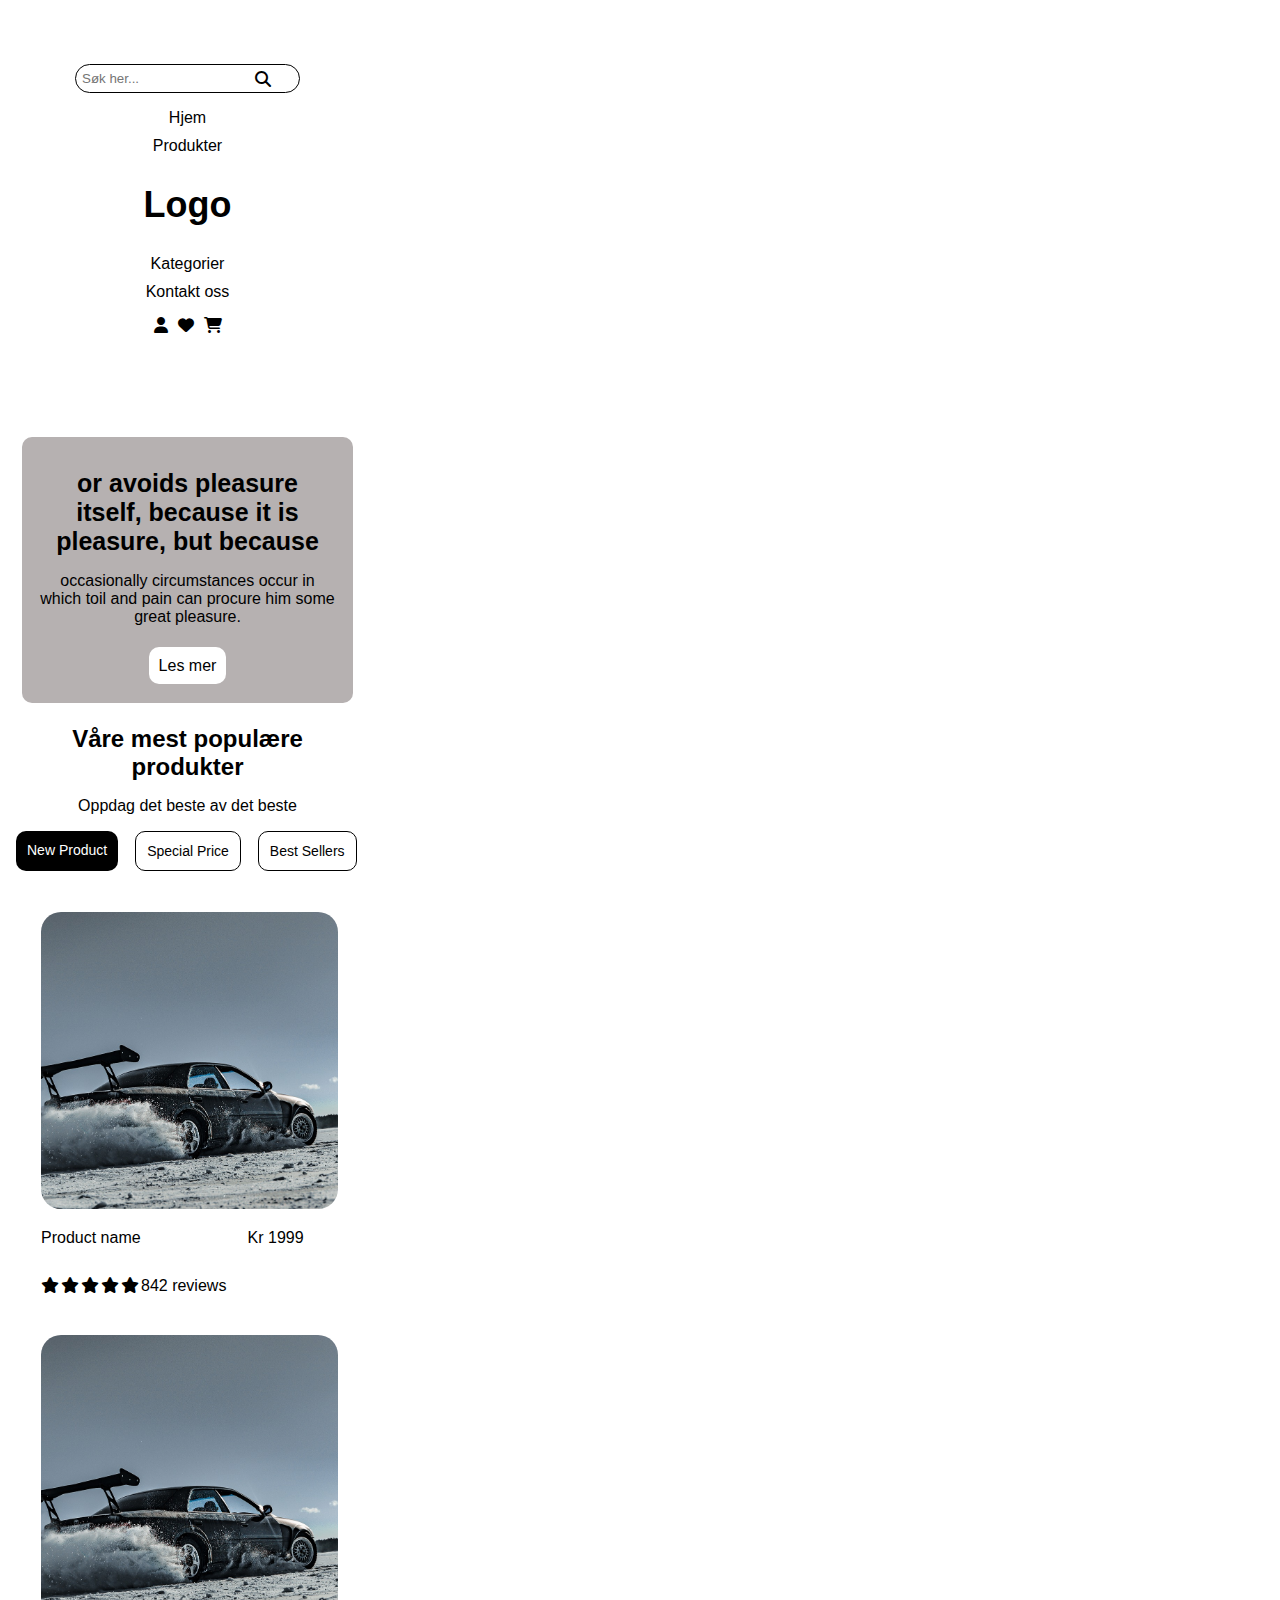
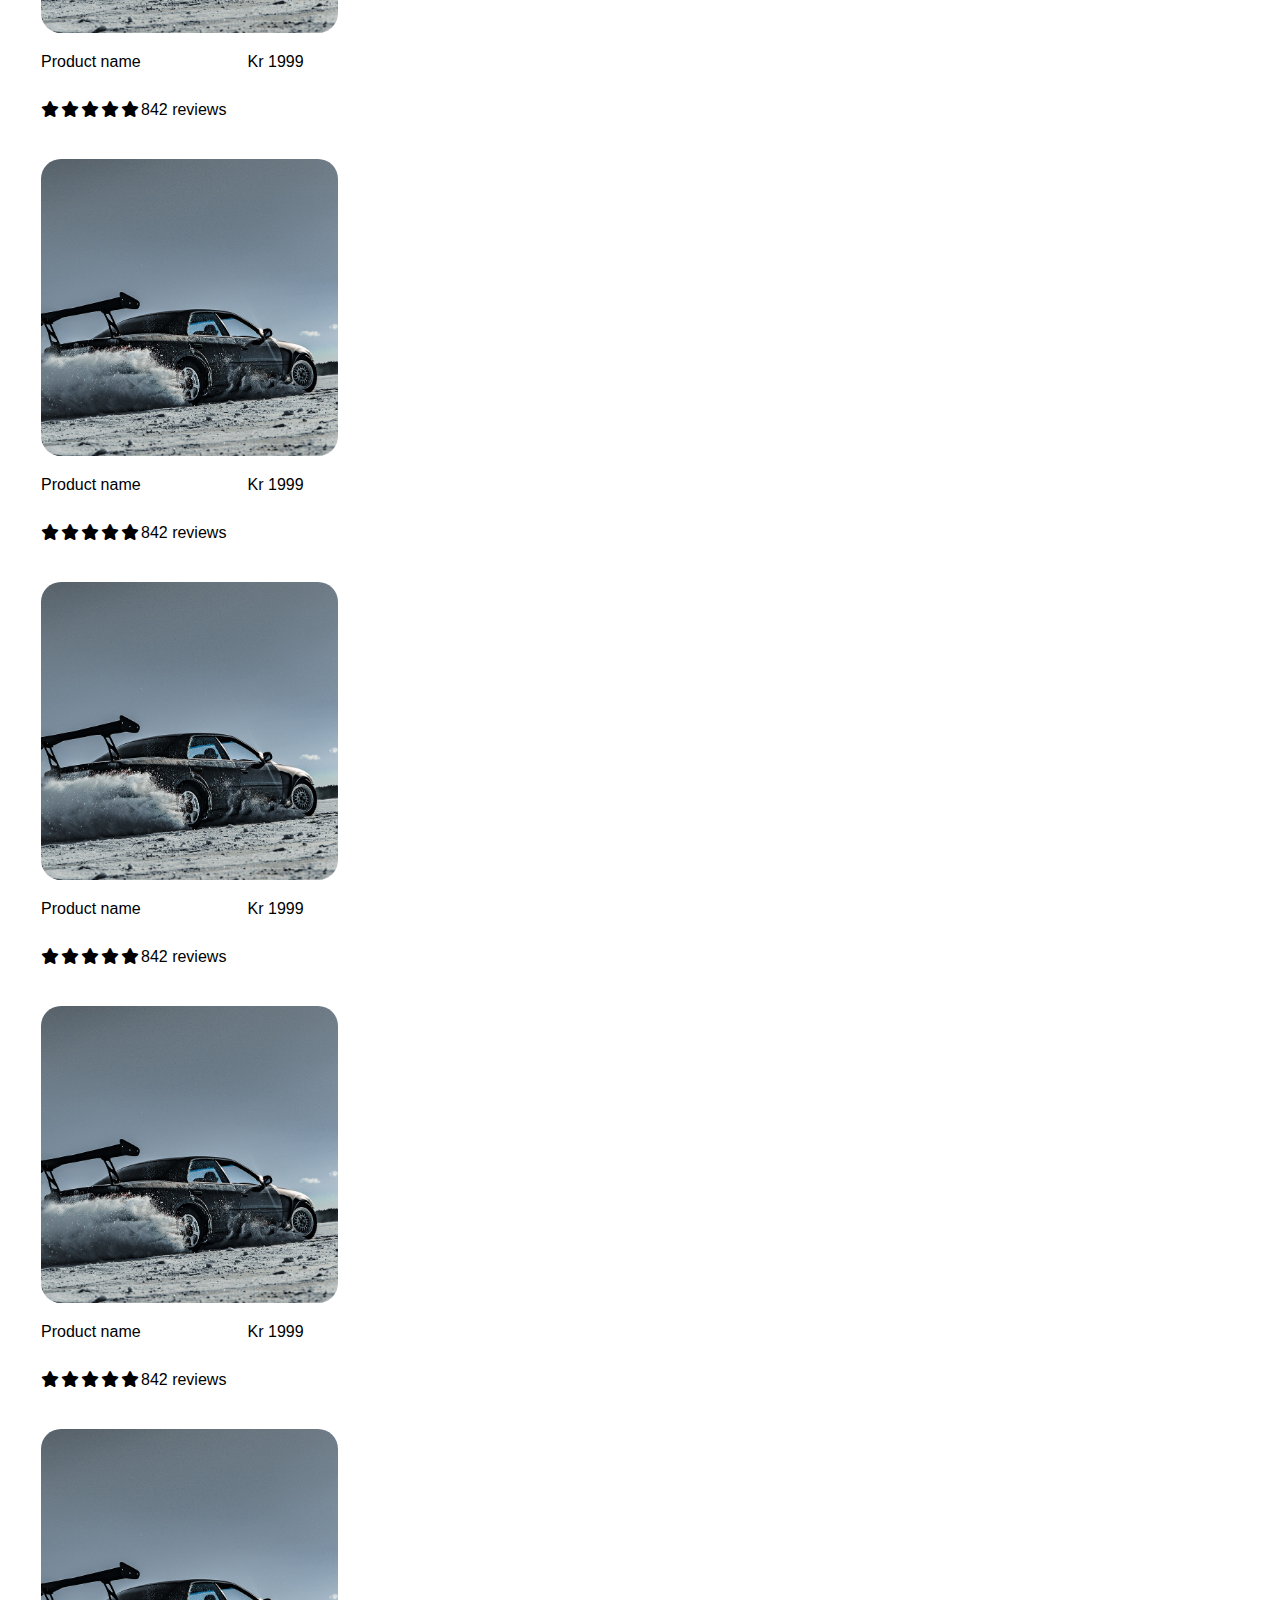
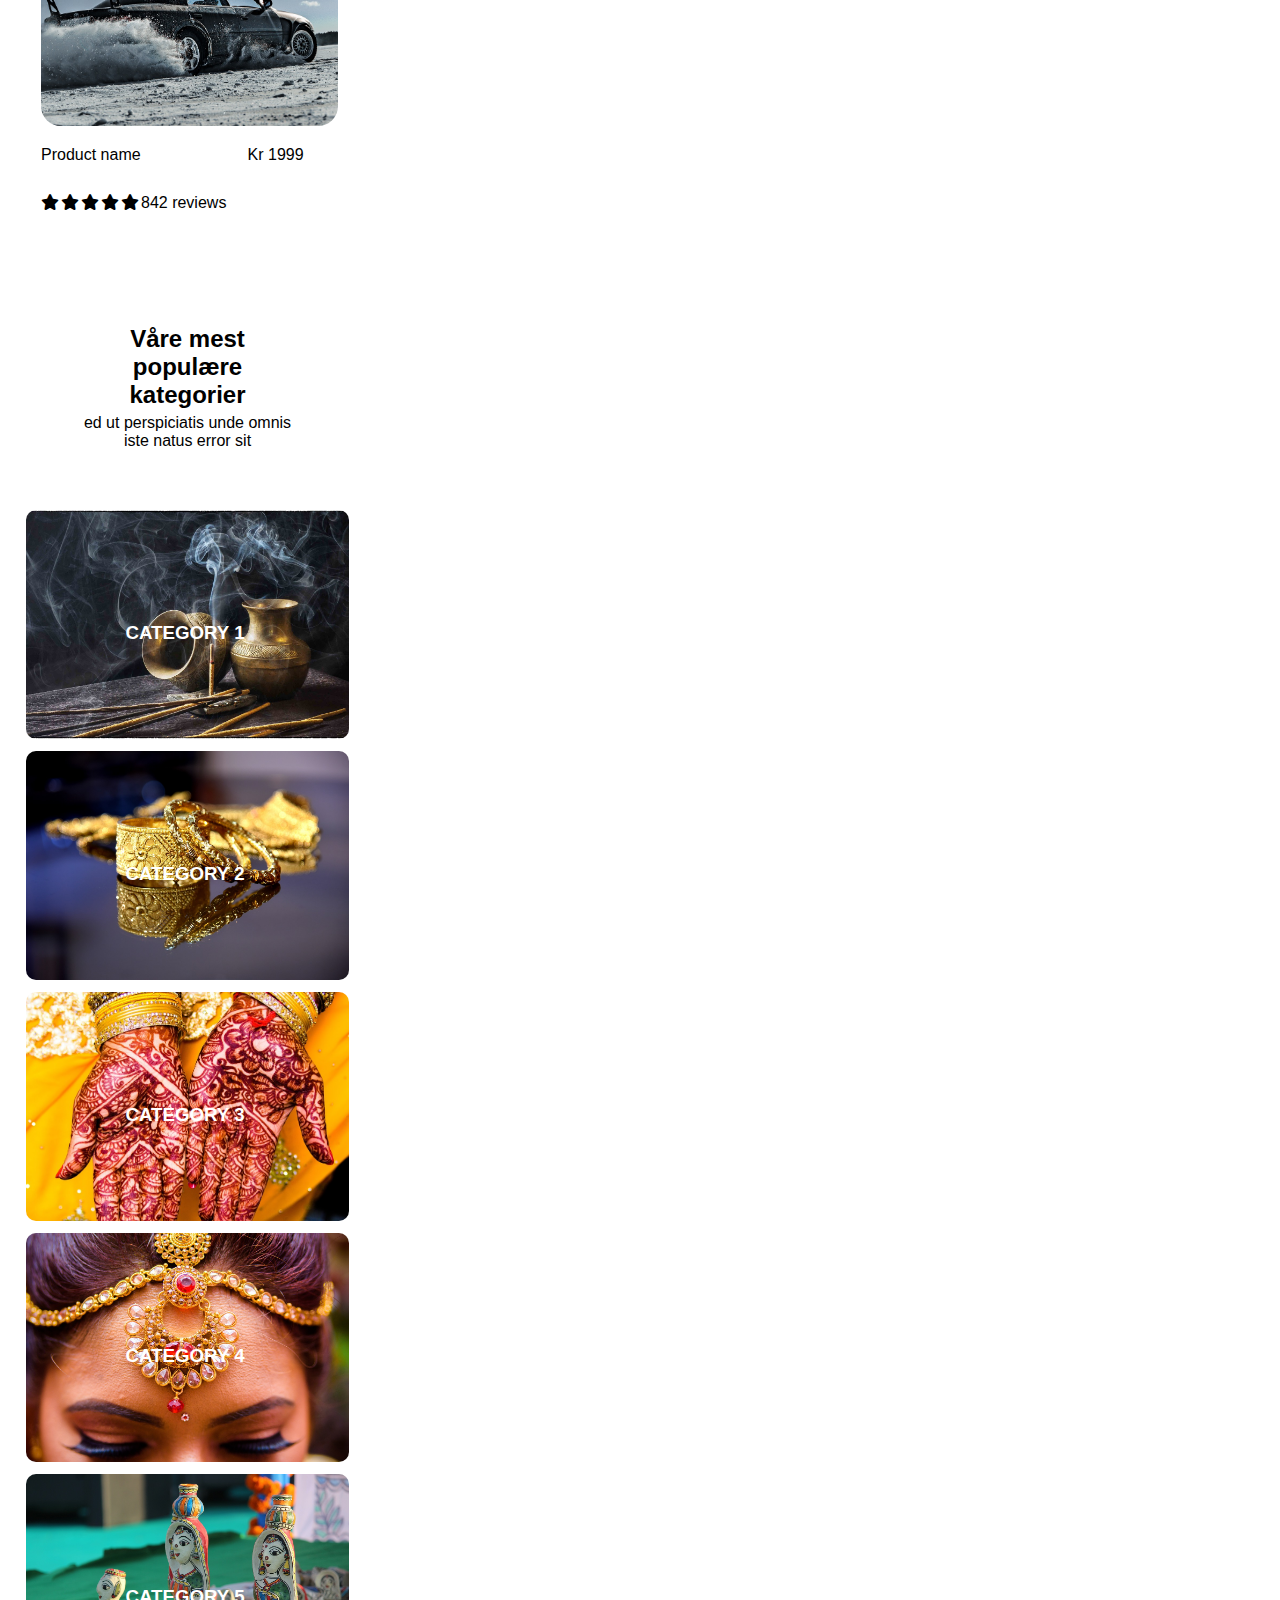
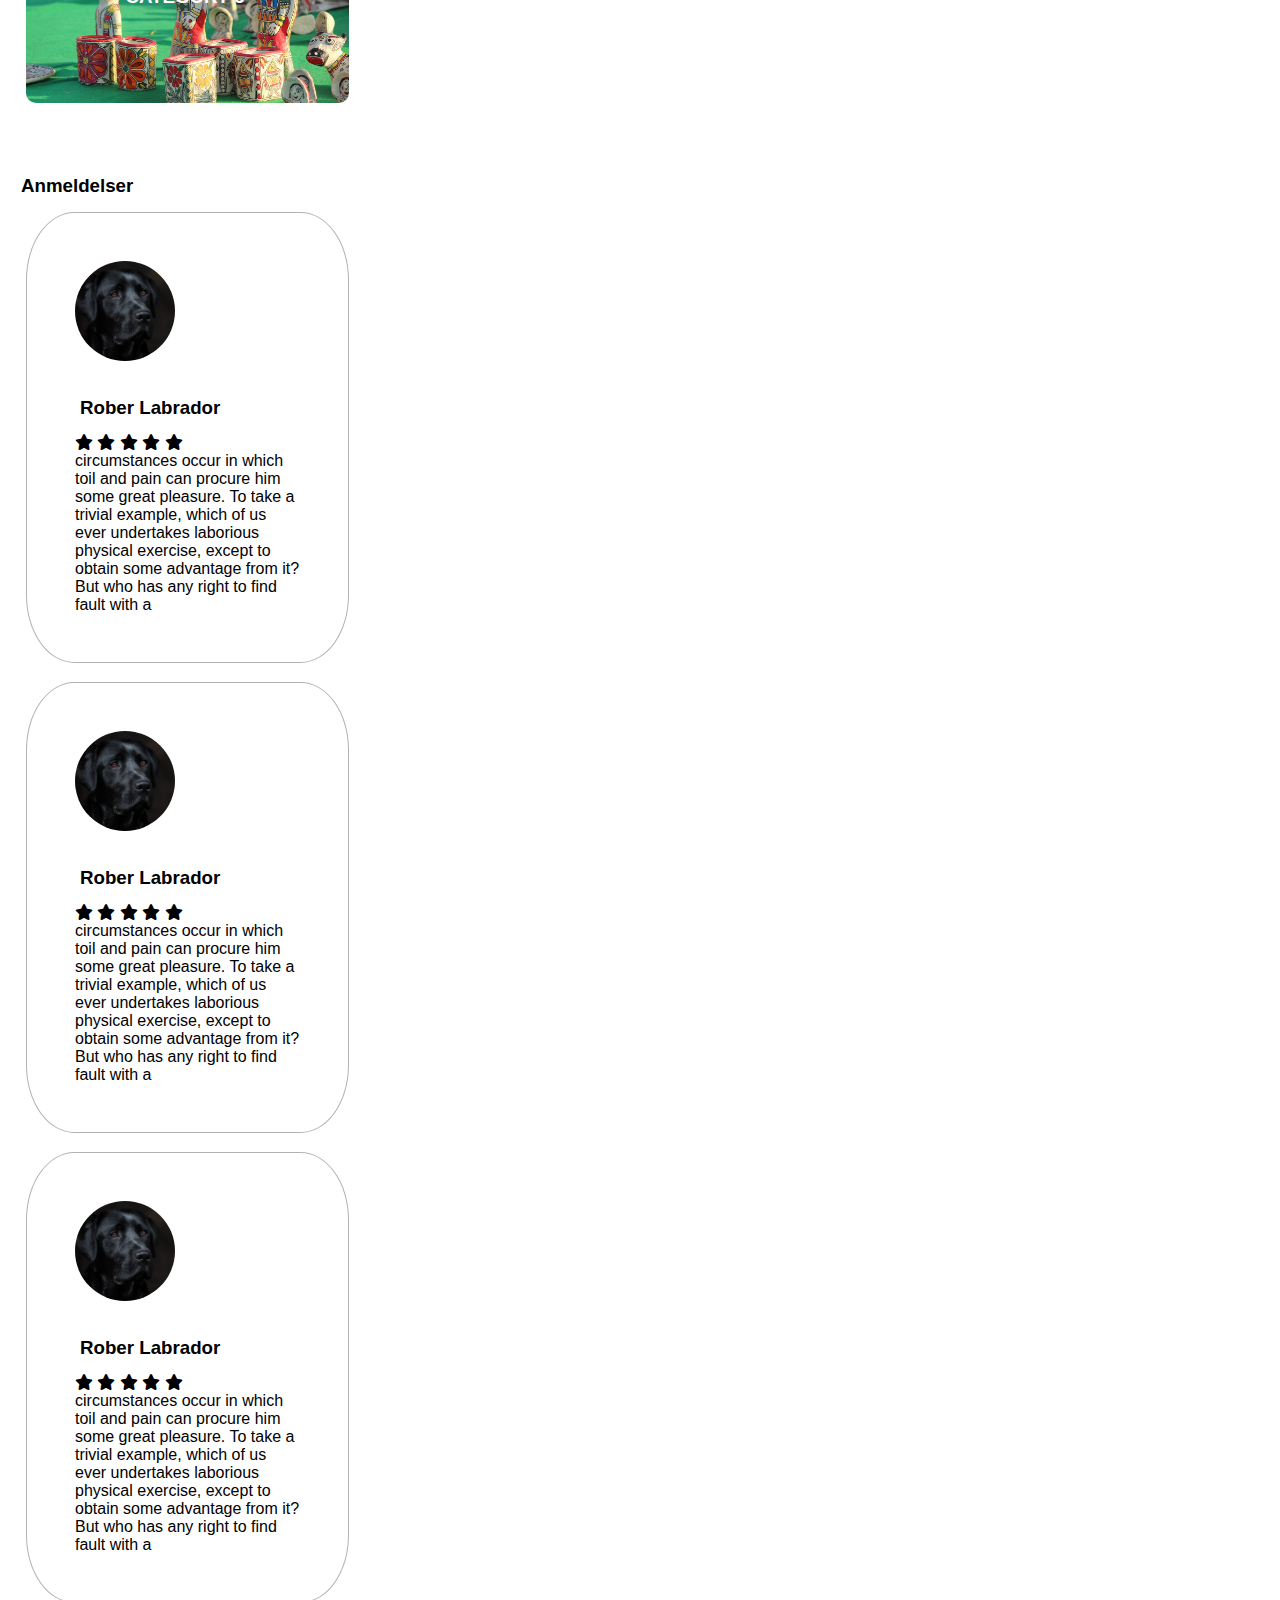
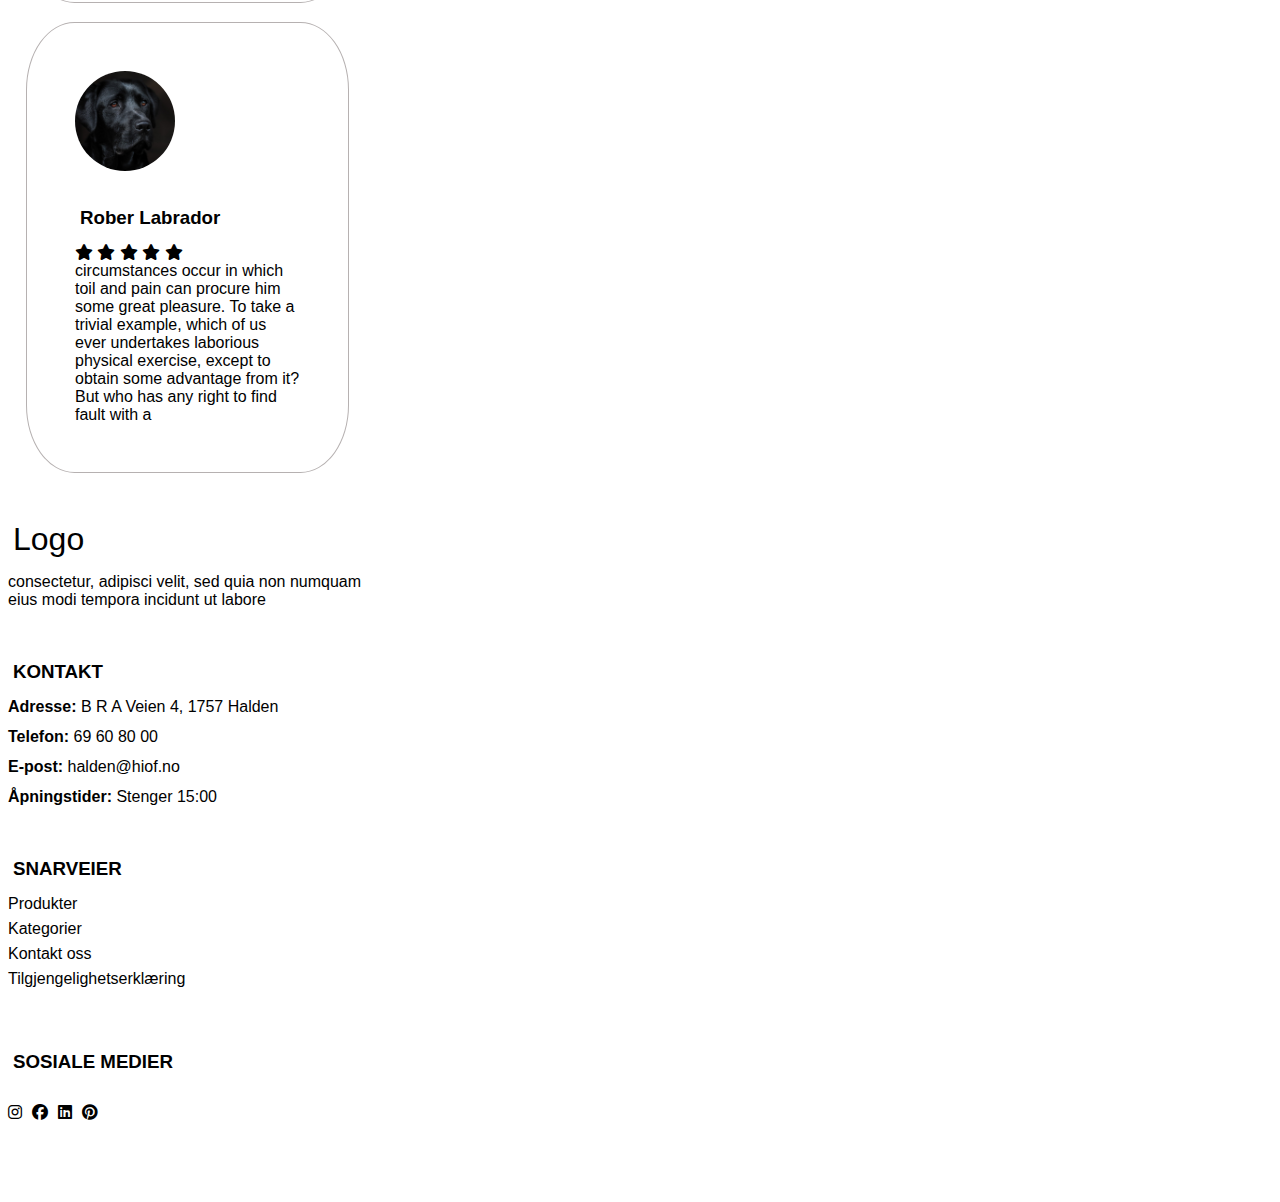
<file: Nettutikk/index.html>
<!DOCTYPE html>
<html lang="nb">
<head>
    <meta charset="UTF-8">
    <meta name="viewport" content="width=device-width, initial-scale=1.0">
    <link href="ikoner/css/fontawesome.css" rel="stylesheet">
    <link href="ikoner/css/brands.css" rel="stylesheet">
    <link href="ikoner/css/solid.css" rel="stylesheet">
    <link rel="stylesheet" href="css/style.css">
    <title>Hjemmeside</title>
</head>
<body>
    <div id="grid-container">
        <header id="global-header">
            <form id="search-menu">
                <input type="search" placeholder="Søk her..." id="search">
                <i class="fa-solid fa-magnifying-glass"></i>
            </form>
        <nav class="flex-menu">     
                <ul>
                    <li><a href="index.html">Hjem</a></li>
                    <li><a href="index.html#produkter">Produkter</a></li>
                    <li><a href="index.html"><h1>Logo</h1></a></li>
                    <li><a href="index.html#kategorier">Kategorier</a></li>
                    <li><a href="index.html#kontaktoss">Kontakt oss</a></li>
                </ul>
        </nav>        
            <section id="menu-ikons">   
            <i class="fa-regular fa-user"></i>
            <i class="fa-regular fa-heart"></i>
            <a href="checkout.html" id="shopping-cart"><i class="fa-solid fa-cart-shopping"></i></a>
            </section>
        </header>

        <main>
            <section id="banner">
                <h2>or avoids pleasure itself, because it is pleasure, but because</h2>
                <p>occasionally circumstances occur in which toil and pain can procure him some great pleasure.</p>
                <a href="#">Les mer</a>
            </section>

            <section class="flex-space-b">
                <section id="overskrift-produkter">
                <h2 id="produkter">Våre mest populære produkter</h2>
                <p>Oppdag det beste av det beste</p>

                <section id="produkt-knapper">
                <p class="knapp"> New Product </p> 
                <p class="knapper"> Special Price </p>
                <p class="knapper"> Best Sellers </p>
                </section>
                </section>
             <section class="product-container"> 
                <article class="product-card">
                    <img src="img/bil.jpg" alt="Bil">
                    <!--Image by <a href="https://pixabay.com/users/reflex_production-26016661/?utm_source=link-attribution&utm_medium=referral&utm_campaign=image&utm_content=7248723">Roman Kogomachenko</a> from <a href="https://pixabay.com//?utm_source=link-attribution&utm_medium=referral&utm_campaign=image&utm_content=7248723">Pixabay</a>-->
                <section class="product-nav-pri">    
                    <a href="product.html">Product name</a>
                    <p>Kr 1999</p>
                </section>
                <section class="product-review">
                    <i class="fa-solid fa-star"></i>
                    <i class="fa-solid fa-star"></i>
                    <i class="fa-solid fa-star"></i>
                    <i class="fa-solid fa-star"></i>
                    <i class="fa-solid fa-star"></i>
                    <p>842 reviews</p>
                </section>
                </article>

                <article class="product-card">
                    <img src="img/bil.jpg" alt="Bil">
                    <!--Image by <a href="https://pixabay.com/users/reflex_production-26016661/?utm_source=link-attribution&utm_medium=referral&utm_campaign=image&utm_content=7248723">Roman Kogomachenko</a> from <a href="https://pixabay.com//?utm_source=link-attribution&utm_medium=referral&utm_campaign=image&utm_content=7248723">Pixabay</a>-->
                <section class="product-nav-pri">    
                    <a href="product.html">Product name</a>
                    <p>Kr 1999</p>
                </section>
                <section class="product-review">
                    <i class="fa-solid fa-star"></i>
                    <i class="fa-solid fa-star"></i>
                    <i class="fa-solid fa-star"></i>
                    <i class="fa-solid fa-star"></i>
                    <i class="fa-solid fa-star"></i>
                    <p>842 reviews</p>
                </section>
                </article>

                <article class="product-card">
                    <img src="img/bil.jpg" alt="Bil">
                    <!--Image by <a href="https://pixabay.com/users/reflex_production-26016661/?utm_source=link-attribution&utm_medium=referral&utm_campaign=image&utm_content=7248723">Roman Kogomachenko</a> from <a href="https://pixabay.com//?utm_source=link-attribution&utm_medium=referral&utm_campaign=image&utm_content=7248723">Pixabay</a>-->
                <section class="product-nav-pri">    
                    <a href="product.html">Product name</a>
                    <p>Kr 1999</p>
                </section>
                <section class="product-review">
                    <i class="fa-solid fa-star"></i>
                    <i class="fa-solid fa-star"></i>
                    <i class="fa-solid fa-star"></i>
                    <i class="fa-solid fa-star"></i>
                    <i class="fa-solid fa-star"></i>
                    <p>842 reviews</p>
                </section>
                </article>

                <article class="product-card">
                    <img src="img/bil.jpg" alt="Bil">
                    <!--Image by <a href="https://pixabay.com/users/reflex_production-26016661/?utm_source=link-attribution&utm_medium=referral&utm_campaign=image&utm_content=7248723">Roman Kogomachenko</a> from <a href="https://pixabay.com//?utm_source=link-attribution&utm_medium=referral&utm_campaign=image&utm_content=7248723">Pixabay</a>-->
                <section class="product-nav-pri">    
                    <a href="product.html">Product name</a>
                    <p>Kr 1999</p>
                </section>
                <section class="product-review">
                    <i class="fa-solid fa-star"></i>
                    <i class="fa-solid fa-star"></i>
                    <i class="fa-solid fa-star"></i>
                    <i class="fa-solid fa-star"></i>
                    <i class="fa-solid fa-star"></i>
                    <p>842 reviews</p>
                </section>
                </article>

                <article class="product-card">
                    <img src="img/bil.jpg" alt="Bil">
                    <!--Image by <a href="https://pixabay.com/users/reflex_production-26016661/?utm_source=link-attribution&utm_medium=referral&utm_campaign=image&utm_content=7248723">Roman Kogomachenko</a> from <a href="https://pixabay.com//?utm_source=link-attribution&utm_medium=referral&utm_campaign=image&utm_content=7248723">Pixabay</a>-->
                <section class="product-nav-pri">    
                    <a href="product.html">Product name</a>
                    <p>Kr 1999</p>
                </section>
                <section class="product-review">
                    <i class="fa-solid fa-star"></i>
                    <i class="fa-solid fa-star"></i>
                    <i class="fa-solid fa-star"></i>
                    <i class="fa-solid fa-star"></i>
                    <i class="fa-solid fa-star"></i>
                    <p>842 reviews</p>
                </section>
                </article>

                <article class="product-card">
                    <img src="img/bil.jpg" alt="Bil">
                    <!--Image by <a href="https://pixabay.com/users/reflex_production-26016661/?utm_source=link-attribution&utm_medium=referral&utm_campaign=image&utm_content=7248723">Roman Kogomachenko</a> from <a href="https://pixabay.com//?utm_source=link-attribution&utm_medium=referral&utm_campaign=image&utm_content=7248723">Pixabay</a>-->
                <section class="product-nav-pri">    
                    <a href="product.html">Product name</a>
                    <p>Kr 1999</p>
                </section>
                <section class="product-review">
                    <i class="fa-solid fa-star"></i>
                    <i class="fa-solid fa-star"></i>
                    <i class="fa-solid fa-star"></i>
                    <i class="fa-solid fa-star"></i>
                    <i class="fa-solid fa-star"></i>
                    <p>842 reviews</p>
                </section>
                </article>
             </section> 
            </section>
            
        <section id="mansory-grid">
            <section class="populære-kategorier">
            <h2 id="kategorier">Våre mest populære kategorier</h2>
            <p>ed ut perspiciatis unde omnis iste natus error sit</p>
            </section>

                <section class="chategory1">
                    <h3>CATEGORY 1</h3>
                    <!--https://pixabay.com/photos/incense-indian-aromatic-stick-1961430/-->
                </section>
                <section class="chategory2">
                    <h3>CATEGORY 2</h3>
                    <!--https://pixabay.com/photos/indian-gold-jewelry-bracelet-3184578/-->
                </section>
                <section class="chategory3">
                    <h3>CATEGORY 3</h3>
                    <!--Image by <a href="https://pixabay.com/users/apertureworks-11640334/?utm_source=link-attribution&utm_medium=referral&utm_campaign=image&utm_content=4004294">Irshad Rahimbux</a> from <a href="https://pixabay.com//?utm_source=link-attribution&utm_medium=referral&utm_campaign=image&utm_content=4004294">Pixabay</a>-->
                </section>
                <section class="chategory4">
                    <h3>CATEGORY 4</h3>
                    <!--Image by <a href="https://pixabay.com/users/rkrandhir-7272677/?utm_source=link-attribution&utm_medium=referral&utm_campaign=image&utm_content=5057452">Randhir Kumar</a> from <a href="https://pixabay.com//?utm_source=link-attribution&utm_medium=referral&utm_campaign=image&utm_content=5057452">Pixabay</a>-->
                </section>
                <section class="chategory5">
                    <h3>CATEGORY 5</h3>
                    <!--Image by <a href="https://pixabay.com/users/apertureworks-11640334/?utm_source=link-attribution&utm_medium=referral&utm_campaign=image&utm_content=4004298">Irshad Rahimbux</a> from <a href="https://pixabay.com//?utm_source=link-attribution&utm_medium=referral&utm_campaign=image&utm_content=4004298">Pixabay</a>-->
                </section>
            </section>    
                
            <section>
                <h3>Anmeldelser</h3>
                <section id="review-boks">
                <article class="review-card"> 
                    <img src="img/labrador.jpg" alt="Svart labrador">
                    <!--Image by <a href="https://pixabay.com/users/fpv_drones-31998786/?utm_source=link-attribution&utm_medium=referral&utm_campaign=image&utm_content=7671355">Dave Boardman</a> from <a href="https://pixabay.com//?utm_source=link-attribution&utm_medium=referral&utm_campaign=image&utm_content=7671355">Pixabay</a>-->
                    <h3> Rober Labrador </h3>
                    <i class="fa-solid fa-star"></i>
                    <i class="fa-solid fa-star"></i>
                    <i class="fa-solid fa-star"></i>
                    <i class="fa-solid fa-star"></i>
                    <i class="fa-solid fa-star"></i>
                    <p>circumstances occur in which toil and pain can procure him some great pleasure. To take a trivial example, which of us ever undertakes laborious physical exercise, except to obtain some advantage from it? But who has any right to find fault with a</p>
                </article>

                <article class="review-card"> 
                    <img src="img/labrador.jpg" alt="Svart labrador">
                    <!--Image by <a href="https://pixabay.com/users/fpv_drones-31998786/?utm_source=link-attribution&utm_medium=referral&utm_campaign=image&utm_content=7671355">Dave Boardman</a> from <a href="https://pixabay.com//?utm_source=link-attribution&utm_medium=referral&utm_campaign=image&utm_content=7671355">Pixabay</a>-->
                    <h3> Rober Labrador </h3>
                    <i class="fa-solid fa-star"></i>
                    <i class="fa-solid fa-star"></i>
                    <i class="fa-solid fa-star"></i>
                    <i class="fa-solid fa-star"></i>
                    <i class="fa-solid fa-star"></i>
                    <p>circumstances occur in which toil and pain can procure him some great pleasure. To take a trivial example, which of us ever undertakes laborious physical exercise, except to obtain some advantage from it? But who has any right to find fault with a</p>
                </article>

                <article class="review-card"> 
                    <img src="img/labrador.jpg" alt="Svart labrador">
                    <!--Image by <a href="https://pixabay.com/users/fpv_drones-31998786/?utm_source=link-attribution&utm_medium=referral&utm_campaign=image&utm_content=7671355">Dave Boardman</a> from <a href="https://pixabay.com//?utm_source=link-attribution&utm_medium=referral&utm_campaign=image&utm_content=7671355">Pixabay</a>-->
                    <h3> Rober Labrador </h3>
                    <i class="fa-solid fa-star"></i>
                    <i class="fa-solid fa-star"></i>
                    <i class="fa-solid fa-star"></i>
                    <i class="fa-solid fa-star"></i>
                    <i class="fa-solid fa-star"></i>
                    <p>circumstances occur in which toil and pain can procure him some great pleasure. To take a trivial example, which of us ever undertakes laborious physical exercise, except to obtain some advantage from it? But who has any right to find fault with a</p>
                </article>

                <article class="review-card"> 
                    <img src="img/labrador.jpg" alt="Svart labrador">
                    <!--Image by <a href="https://pixabay.com/users/fpv_drones-31998786/?utm_source=link-attribution&utm_medium=referral&utm_campaign=image&utm_content=7671355">Dave Boardman</a> from <a href="https://pixabay.com//?utm_source=link-attribution&utm_medium=referral&utm_campaign=image&utm_content=7671355">Pixabay</a>-->
                    <h3> Rober Labrador </h3>
                    <i class="fa-solid fa-star"></i>
                    <i class="fa-solid fa-star"></i>
                    <i class="fa-solid fa-star"></i>
                    <i class="fa-solid fa-star"></i>
                    <i class="fa-solid fa-star"></i>
                    <p>circumstances occur in which toil and pain can procure him some great pleasure. To take a trivial example, which of us ever undertakes laborious physical exercise, except to obtain some advantage from it? But who has any right to find fault with a</p>
                </article>
                </section>
            </section>
        </main>
        <footer>
            <section id="footer-logo">
                <a href="index.html"><h3>Logo</h3></a>
                <p>consectetur, adipisci velit, sed quia non numquam eius modi tempora incidunt ut labore</p>
            </section>
        <section id="footerB">    
            <section id="footer-kontakt">
                <h3 id="kontaktoss">KONTAKT</h3>
                <section id="kontakt-tekst">
                <p><span class="bold">Adresse:</span> B R A Veien 4, 1757 Halden</p>
                <p><span class="bold">Telefon:</span> 69 60 80 00</p>
                <p><span class="bold">E-post:</span> halden@hiof.no</p>
                <p><span class="bold">Åpningstider:</span> Stenger 15:00</p>
                </section>
            </section>

            <section id="footer-snarvei">
                <h3>SNARVEIER</h3>
                <section id="snarvei">
                <a href="#">Produkter</a>
                <a href="#">Kategorier</a>
                <a href="#">Kontakt oss</a>
                <a href="https://hiof-my.sharepoint.com/:x:/g/personal/mikalzy_hiof_no/Edwe50IObolAmlWISoHzJP8BB-OHu4_fl0BHvHIZRnRHVA?e=sCJxwS">Tilgjengelighetserklæring</a>
                </section>
            </section>

            <section id="footer-sosialem">
                <h3>SOSIALE MEDIER</h3>
                <section id="footer-ikon">
                <a href="https://www.instagram.com/"><i class="fa-brands fa-instagram"></i></a>
                <a href="https://www.facebook.com/"><i class="fa-brands fa-facebook"></i></a>
                <a href="https://www.linkedin.com/"><i class="fa-brands fa-linkedin"></i></a>
                <a href="https://www.pinterest.com/"><i class="fa-brands fa-pinterest"></i></a>
                </section>
            </section>
        </section>    
        </footer>
    </div>
</body>
</html>
</file>
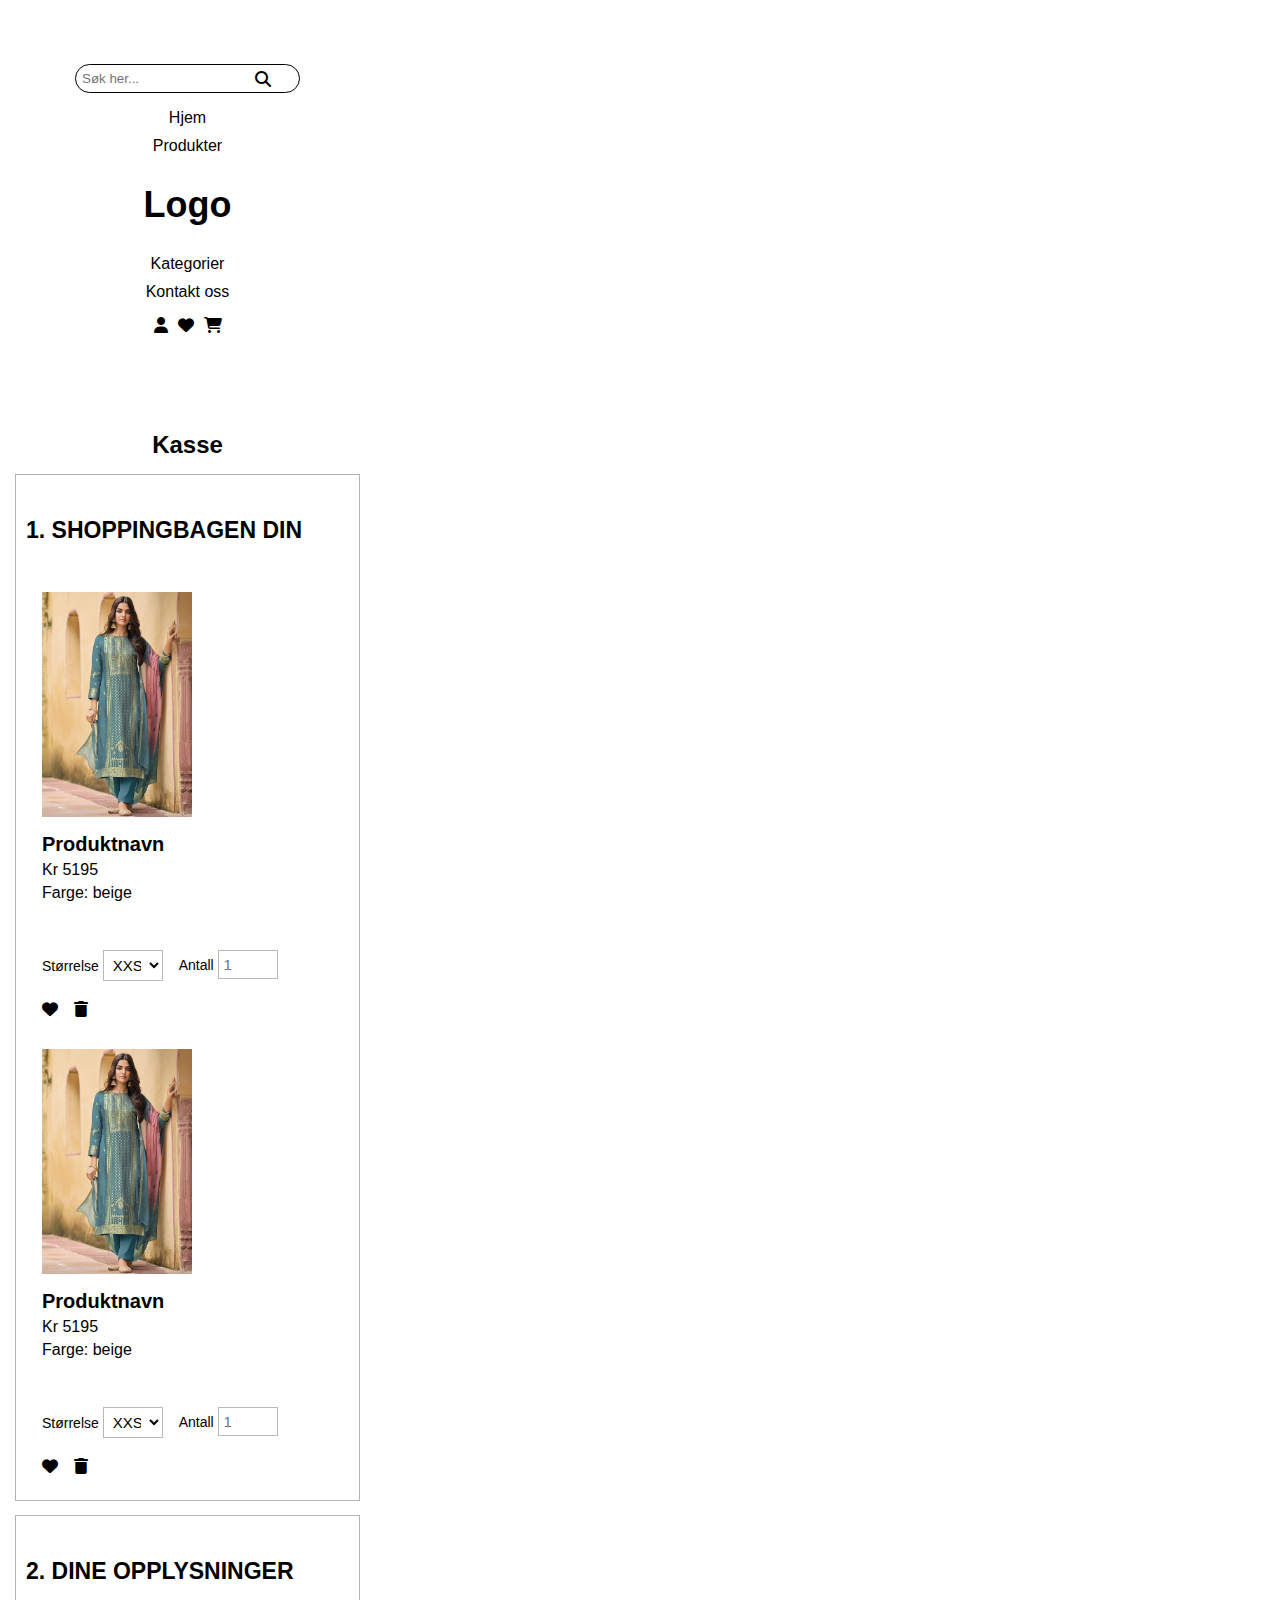
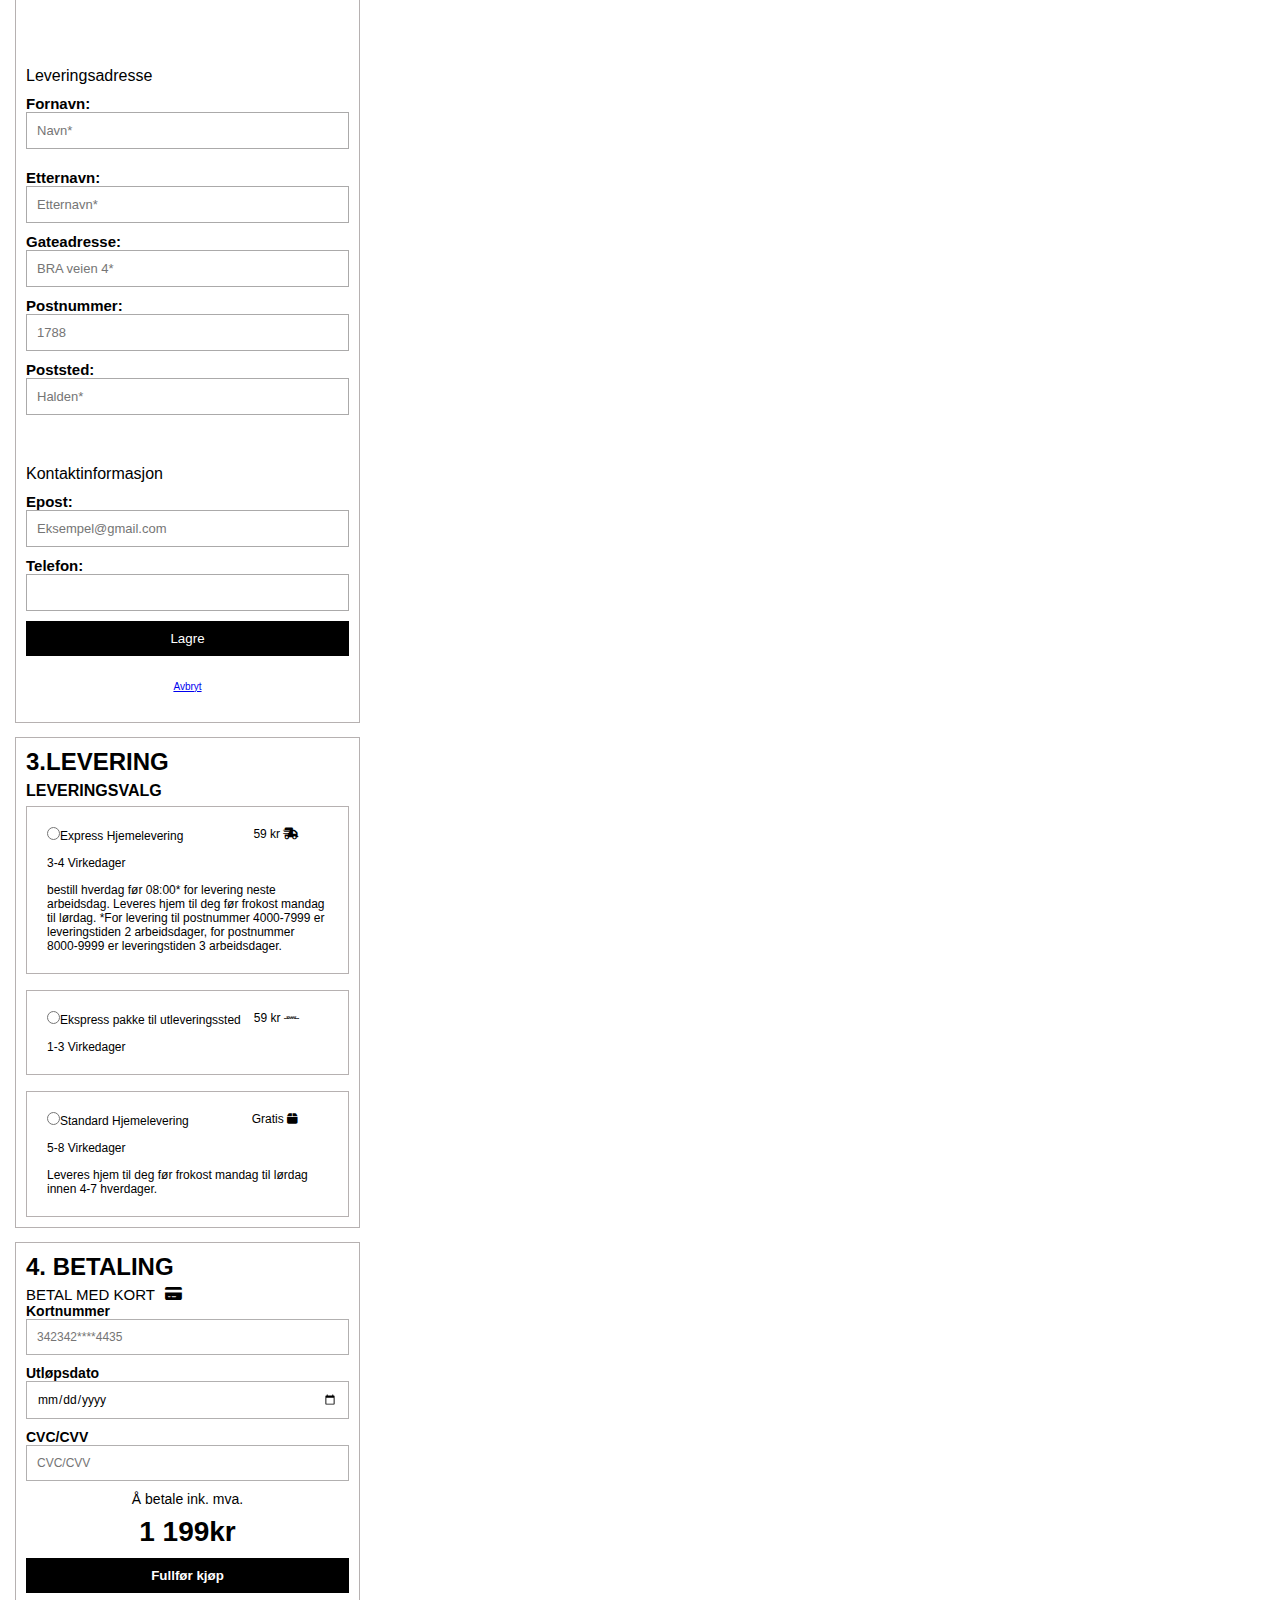
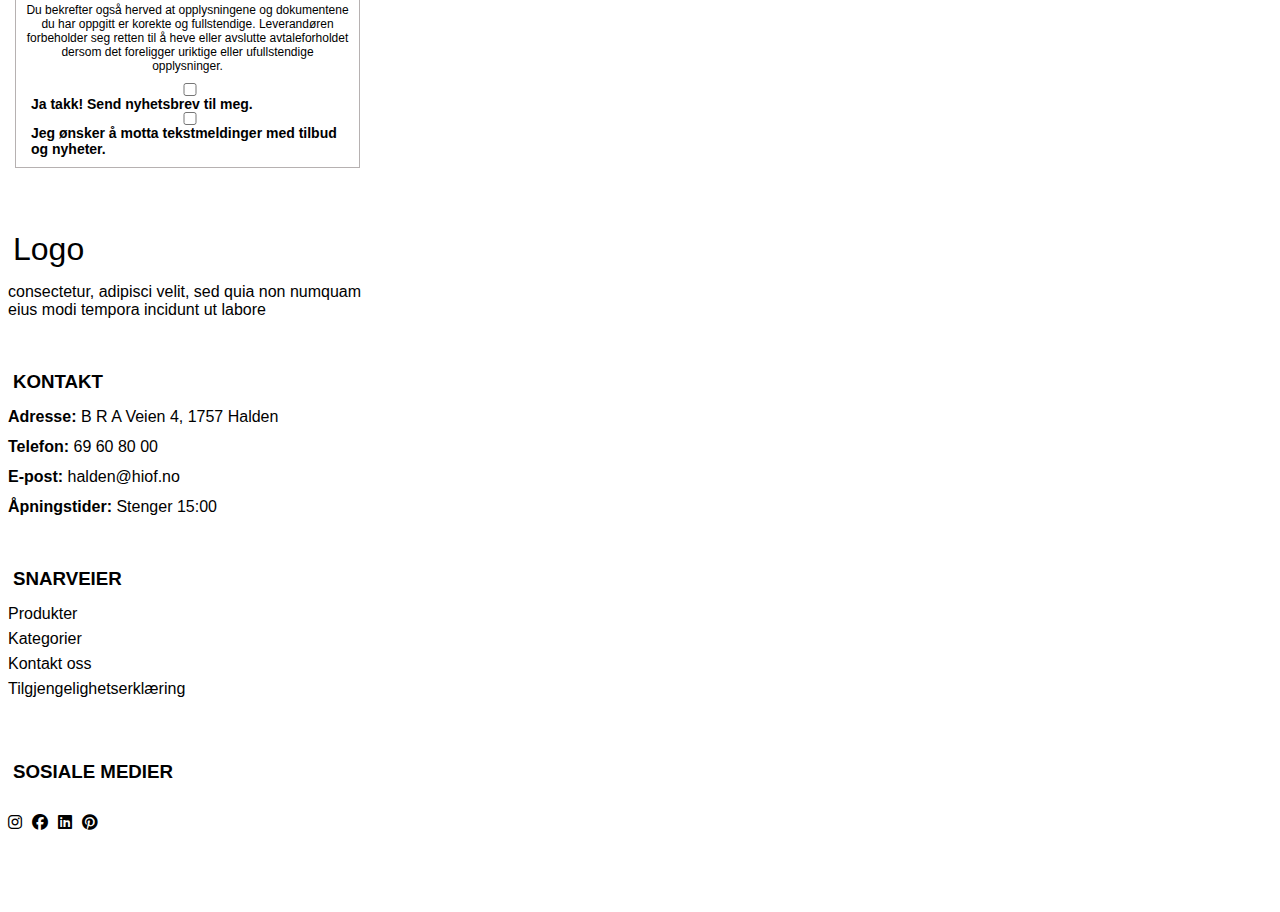
<file: Nettutikk/checkout.html>
<!DOCTYPE html>
<html lang="nb">
<head>
    <meta charset="UTF-8">
    <meta name="viewport" content="width=device-width, initial-scale=1.0">
    <link href="ikoner/css/fontawesome.css" rel="stylesheet">
    <link href="ikoner/css/brands.css" rel="stylesheet">
    <link href="ikoner/css/solid.css" rel="stylesheet">
    <link rel="stylesheet" href="css/style.css">
    <title>Hjemmeside</title>
</head>
<body>
    <div id="grid-container">
        <header id="global-header">
            <form id="search-menu">
                <input type="search" placeholder="Søk her..." id="search">
                <i class="fa-solid fa-magnifying-glass"></i>
            </form>
        <nav class="flex-menu">     
                <ul>
                    <li><a href="index.html">Hjem</a></li>
                    <li><a href="index.html#produkter">Produkter</a></li>
                    <li><a href="index.html"><h1>Logo</h1></a></li>
                    <li><a href="index.html#kategorier">Kategorier</a></li>
                    <li><a href="index.html#kontaktoss">Kontakt oss</a></li>
                </ul>
        </nav>        
            <section id="menu-ikons">   
            <i class="fa-regular fa-user"></i>
            <i class="fa-regular fa-heart"></i>
            <a href="checkout.html" id="shopping-cart"><i class="fa-solid fa-cart-shopping"></i></a>
            </section>
        </header>

        <main>
            <h2 id="Kasse">Kasse</h2>
            <section id="shop-container">
            <section id="shop-info">  
                <h2>1. SHOPPINGBAGEN DIN</h2> <!-- #shop-info h2 på css-->
                    <article class="shop-kurv">
                        <img src="img/dress427x640.jpg" alt="dress" class="shop-img">
                        <!--Image by <a href="https://pixabay.com/users/shopkundusa-18837907/?utm_source=link-attribution&utm_medium=referral&utm_campaign=image&utm_content=7633843">Shopkundusa</a> from <a href="https://pixabay.com//?utm_source=link-attribution&utm_medium=referral&utm_campaign=image&utm_content=7633843">Pixabay</a>-->
                        <section class="shop-boks">
                        <section class="shop-info-kurv">
                        <a href="product.html">Produktnavn</a>
                        <p class="shop-pris">Kr 5195</p>
                        <p class="shop-farge">Farge: beige</p>
                        </section>
                        <form>  
                            <section class="shop-str-antall">
                            <label>
                                Størrelse 
                                <select name="size" class="shop-str">
                                    <option value="xxs">XXS</option>
                                    <option value="XS">XS</option>
                                    <option value="S">S</option>
                                    <option value="M">M</option>
                                    <option value="L">L</option>
                                    <option value="XL">XL</option>
                                    <option value="XXL">XXL</option>
                                </select>
                            </label>
                            <label>
                                Antall
                                <input class="shop-antall" type="number" name="number" placeholder="1" max="10" min="1">
                            </label>
                            </section>
                            <section class="shop-ikon">
                            <i class="fa-regular fa-heart"></i>
                            <i class="fa-solid fa-trash"></i>
                            </section>
                        </form>
                        </section>    
                    </article>
                    <article class="shop-kurv">
                        <img src="img/dress427x640.jpg" alt="dress" class="shop-img">
                        <!--Image by <a href="https://pixabay.com/users/shopkundusa-18837907/?utm_source=link-attribution&utm_medium=referral&utm_campaign=image&utm_content=7633843">Shopkundusa</a> from <a href="https://pixabay.com//?utm_source=link-attribution&utm_medium=referral&utm_campaign=image&utm_content=7633843">Pixabay</a>-->
                        <section class="shop-boks">
                        <section class="shop-info-kurv">
                        <a href="product.html">Produktnavn</a>
                        <p class="shop-pris">Kr 5195</p>
                        <p class="shop-farge">Farge: beige</p>
                        </section>
                        <form>  
                            <section class="shop-str-antall">
                            <label>
                                Størrelse 
                                <select name="size" class="shop-str">
                                    <option value="xxs">XXS</option>
                                    <option value="XS">XS</option>
                                    <option value="S">S</option>
                                    <option value="M">M</option>
                                    <option value="L">L</option>
                                    <option value="XL">XL</option>
                                    <option value="XXL">XXL</option>
                                </select>
                            </label>
                            <label>
                                Antall
                                <input class="shop-antall" type="number" name="number" placeholder="1" max="10" min="1">
                            </label>
                            </section>
                            <section class="shop-ikon">
                            <i class="fa-regular fa-heart"></i>
                            <i class="fa-solid fa-trash"></i>
                            </section>
                    </form>
                        </section>
                    </article>
            </section>          
            </section>

            <section id="op-container">
            <section id="op-info">
                <h2>2. DINE OPPLYSNINGER</h2> <!--#op-info h2 på css-->
                <section class="op-boks">
                <section class="op-boks1">
                <p class="op-tittel">Leveringsadresse</p>
                <form method="post">
                 <section class="op-navn">
                    <label>
                        Fornavn:
                        <input class="boks1" type="text" name="navn" placeholder="Navn*" id="navn" maxlength="50" pattern="[A-Za-zæøåÆØÅ ]{2,}" required> 
                    </label>
                    <label>
                        Etternavn: 
                        <input class="boks1" type="text" name="etternavn" placeholder="Etternavn*" maxlength="50" pattern="[A-Za-zæøåÆØÅ ]{2,}" required>
                    </label>
                 </section>
                    <label>
                        Gateadresse:
                        <input class="boks2" type="text" name="Adresse" placeholder="BRA veien 4*" maxlength="100" pattern="[A-Za-zæøåÆØÅ ]{2,}" required>
                    </label>
                    <section class="op-post">
                    <label>
                        Postnummer:
                        <input class="boks1" type="number" name="Postnummer" placeholder="1788" min="1000" max="9999" required> 
                    </label>
                    <label>
                        Poststed:
                        <input class="boks1" type="text" name="poststed" placeholder="Halden*" pattern="[A-Za-zæøåÆØÅ ]{2,}" required>
                    </label>
                    </section>
                </form> 
                <section class="op-boks2">
                <p class="op-tittel">Kontaktinformasjon</p>
                <form>
                    <label>
                        Epost:
                        <input class="boks2" type="email" name="email" placeholder="Eksempel@gmail.com" pattern="[a-z0-9._%+\-]+@[a-z0-9.\-]+\.[a-z]{2,}$" required>
                    </label>
                    <label>
                        Telefon:
                        <input class="boks2" type="tel" pattern="[0-9]{8,12}" required> 
                    </label>
                    <label>
                        <input type="submit" value="Lagre">
                    </label>
                    <a href="#" id="Avbryt">Avbryt</a>
                </form>
                </section>
            </section>
            </section>
            </section>
            </section>

            <section id="lev-container">
            <section id="lev-info">  
                <h2>3.LEVERING</h2> <!--lev-info h2-->
                
                <section id="lev-boks">
                <p class="lev-valg"><span class="bold">LEVERINGSVALG</span></p>
                <form class="lev-form">
                    <section class="lev-box">
                    <label>
                        <input type="radio" name="valg">Express Hjemelevering
                    </label>
                       <section class="lev-ikon">
                        <p class="lev-59">59 kr <i class="fa-solid fa-truck-fast"></i></p>
                       </section> 
                        <p class="lev-virkedager">3-4 Virkedager</p>
                        <p class="lev-inf">bestill hverdag før 08:00* for levering neste arbeidsdag. Leveres hjem til deg før frokost mandag til lørdag. *For levering til postnummer 4000-7999 er leveringstiden 2 arbeidsdager, for postnummer 8000-9999 er leveringstiden 3 arbeidsdager.</p>
                    </section>

                    <section class="lev-box">
                    <label>
                        <input type="radio" name="valg">Ekspress pakke til utleveringssted
                    </label>
                       <section class="lev-ikon">
                        <p class="lev-59kr">59 kr <i class="fa-brands fa-dhl"></i></p>
                       </section>
                        <p class="lev-virkedager">1-3 Virkedager</p>
                    </section>

                    <section class="lev-box">
                    <label>
                        <input type="radio" name="valg">Standard Hjemelevering
                    </label>     
                        <section class="lev-ikon">
                        <p class="lev-gratis">Gratis <i class="fa-solid fa-box"></i></p>
                        </section>
                        <p class="lev-virkedager">5-8 Virkedager</p>
                        <p class="lev-inf">Leveres hjem til deg før frokost mandag til lørdag innen 4-7 hverdager.</p>
                    </section>
                </form>
                </section>
            </section>
            </section>

           <section id="bet-container">
           <section id="bet-info">  
                <h2>4. BETALING</h2> <!--bet-info h2 på css-->
              <section id="bet-box">
                <p id="bet-betal-med">BETAL MED KORT <i class="fa-solid fa-credit-card"></i></p> 
                 
                <form id="bet-form">
                <label class="bet-kontonr">
                    Kortnummer
                    <input type="number" name="kortnummer" placeholder="342342****4435" min="10000000000000" max="99999999999999" required>
                </label>

                <label class="bet-utl-dato">
                    Utløpsdato 
                    <input type="date" name="Utløpsdato" required>
                </label>

                <label class="bet-cvc">
                    CVC/CVV
                    <input type="text" name="CVC/CVV" placeholder="CVC/CVV" maxlength="3" required>
                </label>

                <p class="bet-mva">Å betale ink. mva.</p>
                <p class="bet-total">1 199kr</p>
                <button type="submit">Fullfør kjøp</button>
                <p class="bet-oplysning">Du bekrefter også herved at opplysningene og dokumentene du har oppgitt er korekte og fullstendige. Leverandøren forbeholder seg retten til å heve eller avslutte avtaleforholdet dersom det foreligger uriktige eller ufullstendige opplysninger.</p>

                <section class="bet-checkbox">
                <label>
                    <input type="checkbox" name="nyhetsbrev"> Ja takk! Send nyhetsbrev til meg.
                </label>
                <label>
                    <input type="checkbox" name="tilbud"> Jeg ønsker å motta tekstmeldinger med tilbud og nyheter.
                </label>
                </section>
              </form>
              </section>
            </section>  
            </section>
        </main>
        <footer>
            <section id="footer-logo">
                <a href="index.html"><h3>Logo</h3></a>
                <p>consectetur, adipisci velit, sed quia non numquam eius modi tempora incidunt ut labore</p>
            </section>
        <section id="footerB">    
            <section id="footer-kontakt">
                <h3 id="kontaktoss">KONTAKT</h3>
                <section id="kontakt-tekst">
                <p><span class="bold">Adresse:</span> B R A Veien 4, 1757 Halden</p>
                <p><span class="bold">Telefon:</span> 69 60 80 00</p>
                <p><span class="bold">E-post:</span> halden@hiof.no</p>
                <p><span class="bold">Åpningstider:</span> Stenger 15:00</p>
                </section>
            </section>

            <section id="footer-snarvei">
                <h3>SNARVEIER</h3>
                <section id="snarvei">
                <a href="#">Produkter</a>
                <a href="#">Kategorier</a>
                <a href="#">Kontakt oss</a>
                <a href="https://hiof-my.sharepoint.com/:x:/g/personal/mikalzy_hiof_no/Edwe50IObolAmlWISoHzJP8BB-OHu4_fl0BHvHIZRnRHVA?e=sCJxwS">Tilgjengelighetserklæring</a>
                </section>
            </section>

            <section id="footer-sosialem">
                <h3>SOSIALE MEDIER</h3>
                <section id="footer-ikon">
                <a href="https://www.instagram.com/"><i class="fa-brands fa-instagram"></i></a>
                <a href="https://www.facebook.com/"><i class="fa-brands fa-facebook"></i></a>
                <a href="https://www.linkedin.com/"><i class="fa-brands fa-linkedin"></i></a>
                <a href="https://www.pinterest.com/"><i class="fa-brands fa-pinterest"></i></a>
                </section>
            </section>
        </section>    
        </footer>
    </div>
</body>
</html>
</file>
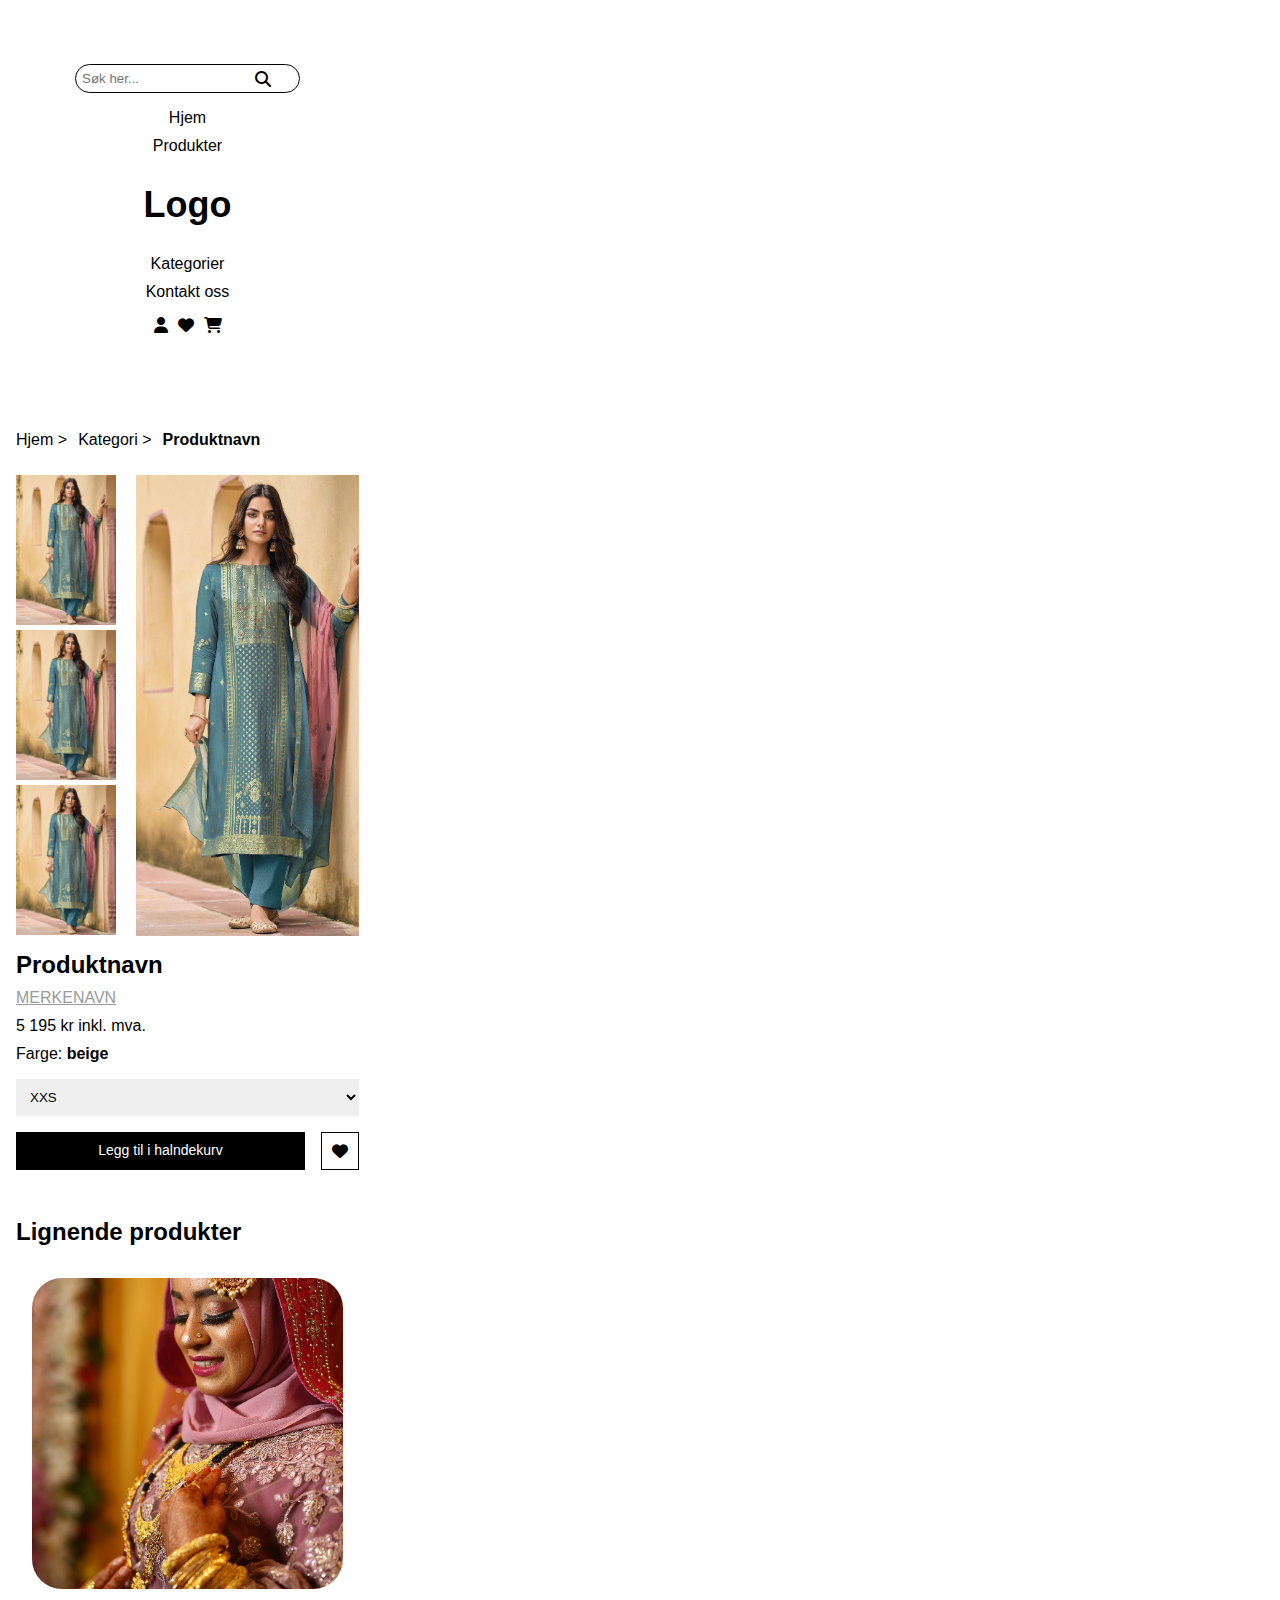
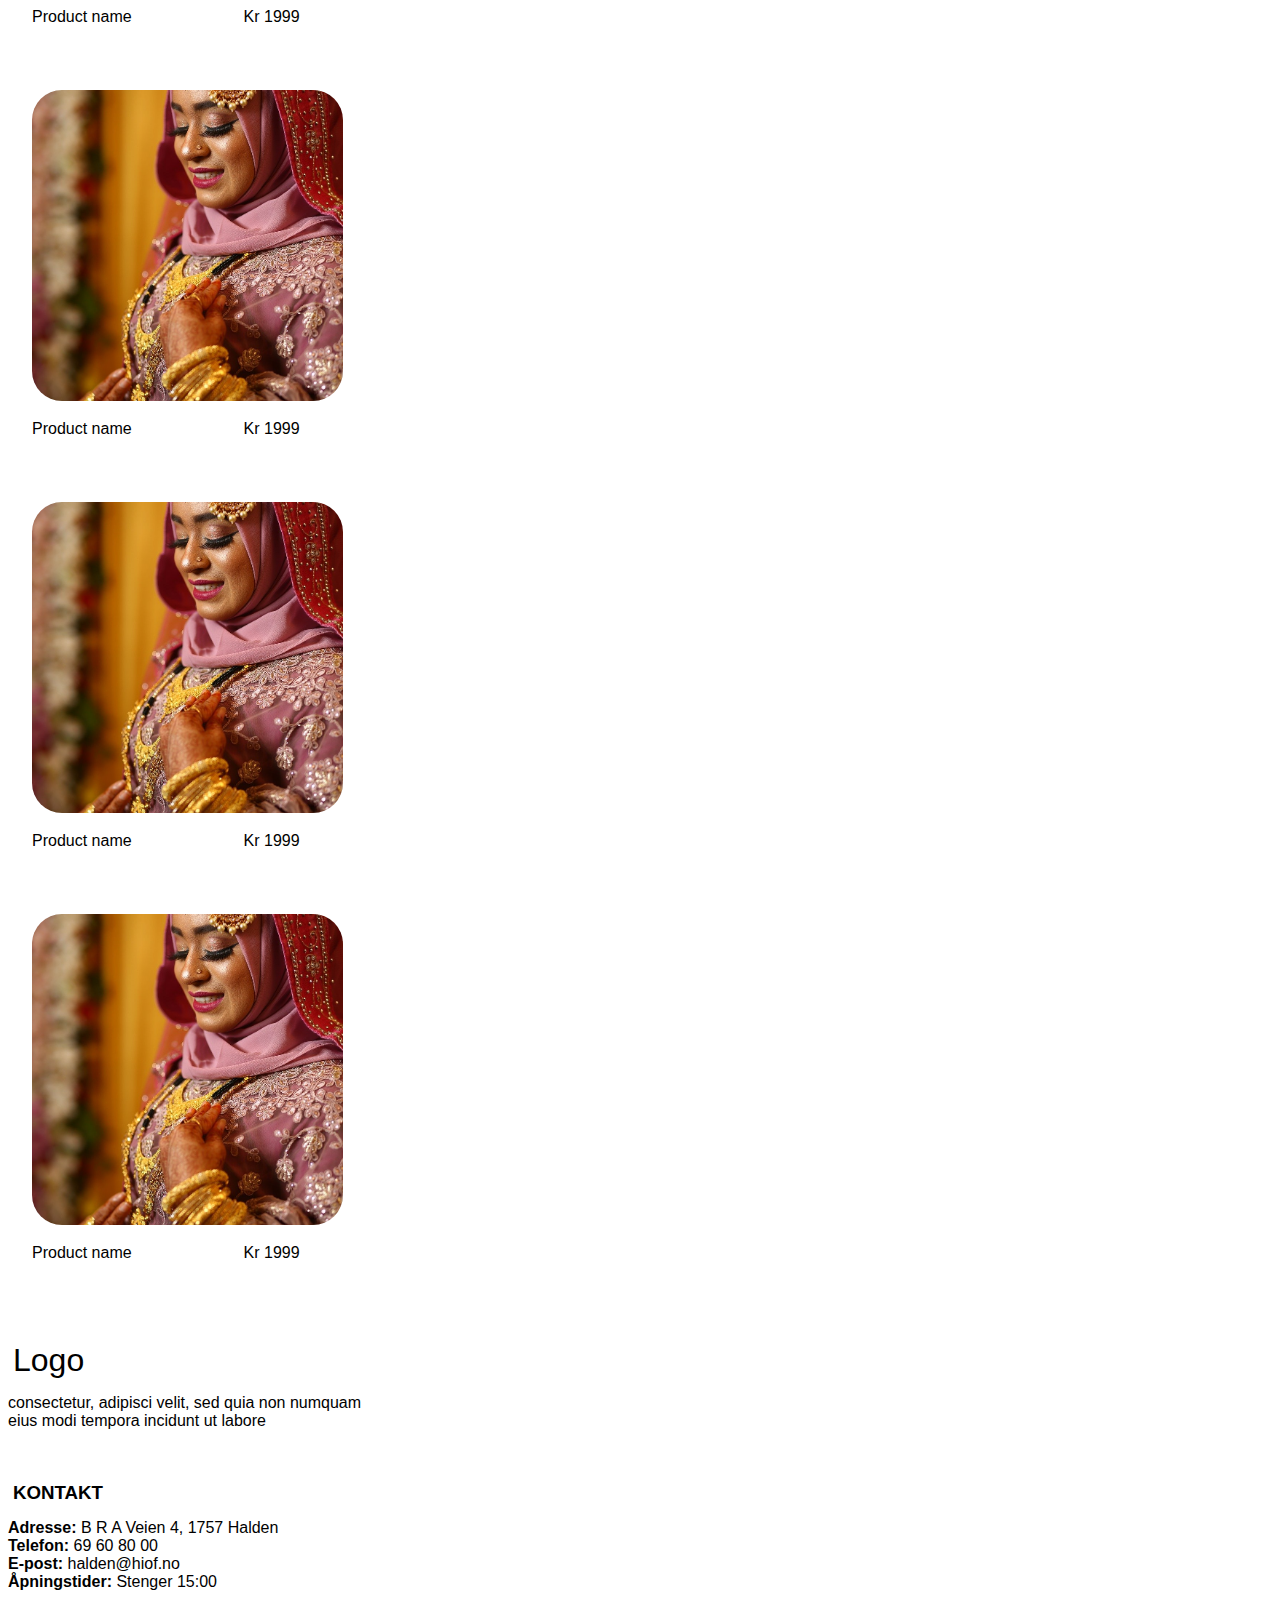
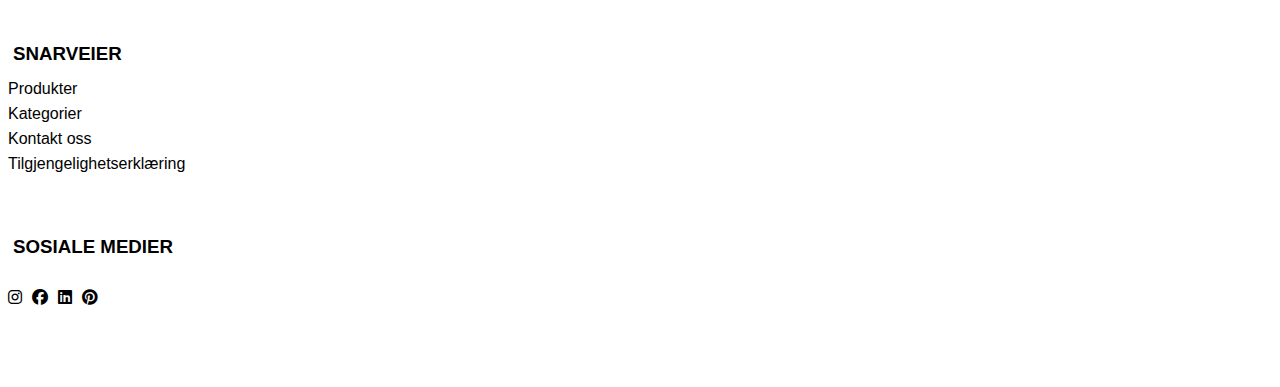
<file: Nettutikk/product.html>
<!DOCTYPE html>
<html lang="nb">
<head>
    <meta charset="UTF-8">
    <meta name="viewport" content="width=device-width, initial-scale=1.0">
    <link href="ikoner/css/fontawesome.css" rel="stylesheet">
    <link href="ikoner/css/brands.css" rel="stylesheet">
    <link href="ikoner/css/solid.css" rel="stylesheet">
    <link rel="stylesheet" href="css/style.css">
    <title>Hjemmeside</title>
</head>
<body>
    <div id="grid-container">
        <header id="global-header">
            <form id="search-menu">
                <input type="search" placeholder="Søk her..." id="search">
                <i class="fa-solid fa-magnifying-glass"></i>
            </form>
        <nav class="flex-menu">     
                <ul>
                    <li><a href="index.html">Hjem</a></li>
                    <li><a href="index.html#produkter">Produkter</a></li>
                    <li><a href="index.html"><h1>Logo</h1></a></li>
                    <li><a href="index.html#kategorier">Kategorier</a></li>
                    <li><a href="index.html#kontaktoss">Kontakt oss</a></li>
                </ul>
        </nav>        
            <section id="menu-ikons">   
            <i class="fa-regular fa-user"></i>
            <i class="fa-regular fa-heart"></i>
            <a href="checkout.html" id="shopping-cart"><i class="fa-solid fa-cart-shopping"></i></a>
            </section>
        </header>
        <main>
           <nav>
            <ul id="brøsmulesti">
                <li><a href="index.html">Hjem > </a></li>
                <li><a href="index.html#kategorier">Kategori > </a></li>
                <li><span class="bold">Produktnavn</span></li>
            </ul>
           </nav>
           <section id="img"> 
           <img class="main-img" src="img/dress853x1280.jpg" alt="tradisjonell indinsk klær">
           <!--Image by <a href="https://pixabay.com/users/shopkundusa-18837907/?utm_source=link-attribution&utm_medium=referral&utm_campaign=image&utm_content=7633843">Shopkundusa</a> from <a href="https://pixabay.com//?utm_source=link-attribution&utm_medium=referral&utm_campaign=image&utm_content=7633843">Pixabay</a>-->
           <section id="img123">
           <img class="img1" src="img/dress427x640.jpg" alt="tradisjonell indinsk klæ">
           <img class="img2" src="img/dress427x640.jpg" alt="tradisjonell indinsk klæ">
           <img class="img3" src="img/dress427x640.jpg" alt="tradisjonell indinsk klæ">
           <!--Image by <a href="https://pixabay.com/users/shopkundusa-18837907/?utm_source=link-attribution&utm_medium=referral&utm_campaign=image&utm_content=7633843">Shopkundusa</a> from <a href="https://pixabay.com//?utm_source=link-attribution&utm_medium=referral&utm_campaign=image&utm_content=7633843">Pixabay</a>-->
           </section>
        </section>
        <section id="produkt">
            <section id="produkt-info">
           <h2>Produktnavn</h2>
           <a href="#" class="merkenavn">MERKENAVN</a>
           <p>5 195 kr inkl. mva.</p>
           <p>Farge:<span class="bold"> beige</span></p>
            </section>     
           <form>
            <label>
                <select name="size" id="produkt-str">
                    <option value="xxs">XXS</option>
                    <option value="XS">XS</option>
                    <option value="S">S</option>
                    <option value="M">M</option>
                    <option value="L">L</option>
                    <option value="XL">XL</option>
                    <option value="XXL">XXL</option>
                </select>
            </label>
           </form>
           <section id="produkt-handlekurv-ikon">
           <a href="#" id="produkt-handlekurv">Legg til i halndekurv</a>
           <i id="produkt-ikon" class="fa-regular fa-heart"></i>
           </section>
        </section>

        <section id="lignende-p">
            <h2>Lignende produkter</h2>
            <article class="lignende-produkter">
                <img src="img/Indianwoman.jpg" alt="Indian woman">
                <!--Image by <a href="https://pixabay.com/users/tasnim45-39331948/?utm_source=link-attribution&utm_medium=referral&utm_campaign=image&utm_content=8334283">Tasnim Chowdhury</a> from <a href="https://pixabay.com//?utm_source=link-attribution&utm_medium=referral&utm_campaign=image&utm_content=8334283">Pixabay</a>-->
                
                <section class="lign-prod-info">
                <a href="product.html">Product name</a>
                <p>Kr 1999</p>
                </section>
            </article>

            <article class="lignende-produkter">
                <img src="img/Indianwoman.jpg" alt="Indian woman">
                <!--Image by <a href="https://pixabay.com/users/tasnim45-39331948/?utm_source=link-attribution&utm_medium=referral&utm_campaign=image&utm_content=8334283">Tasnim Chowdhury</a> from <a href="https://pixabay.com//?utm_source=link-attribution&utm_medium=referral&utm_campaign=image&utm_content=8334283">Pixabay</a>-->
                <section class="lign-prod-info">
                <a href="#">Product name</a>
                <p>Kr 1999</p>
                </section>
            </article>

            <article class="lignende-produkter">
                <img src="img/Indianwoman.jpg" alt="Indian woman">
                <!--Image by <a href="https://pixabay.com/users/tasnim45-39331948/?utm_source=link-attribution&utm_medium=referral&utm_campaign=image&utm_content=8334283">Tasnim Chowdhury</a> from <a href="https://pixabay.com//?utm_source=link-attribution&utm_medium=referral&utm_campaign=image&utm_content=8334283">Pixabay</a>-->
                <section class="lign-prod-info">
                <a href="#">Product name</a>
                <p>Kr 1999</p>
                </section>
            </article>

            <article class="lignende-produkter">
                <img src="img/Indianwoman.jpg" alt="Indian woman">
                <!--Image by <a href="https://pixabay.com/users/tasnim45-39331948/?utm_source=link-attribution&utm_medium=referral&utm_campaign=image&utm_content=8334283">Tasnim Chowdhury</a> from <a href="https://pixabay.com//?utm_source=link-attribution&utm_medium=referral&utm_campaign=image&utm_content=8334283">Pixabay</a>-->
                <section class="lign-prod-info">
                <a href="#">Product name</a>
                <p>Kr 1999</p>
                </section>
            </article>

        </section>

        </main>
        <footer>
            <section id="footer-logo">
                <a href="index.html"><h3>Logo</h3></a>
                <p>consectetur, adipisci velit, sed quia non numquam eius modi tempora incidunt ut labore</p>
            </section>
        <section id="footerB">    
            <section id="footer-kontakt">
                <h3 id="kontaktoss">KONTAKT</h3>
                <section class="kontakt-tekst">
                <p><span class="bold">Adresse:</span> B R A Veien 4, 1757 Halden</p>
                <p><span class="bold">Telefon:</span> 69 60 80 00</p>
                <p><span class="bold">E-post:</span> halden@hiof.no</p>
                <p><span class="bold">Åpningstider:</span> Stenger 15:00</p>
                </section>
            </section>

            <section id="footer-snarvei">
                <h3>SNARVEIER</h3>
                <section id="snarvei">
                <a href="#">Produkter</a>
                <a href="#">Kategorier</a>
                <a href="#">Kontakt oss</a>
                <a href="https://hiof-my.sharepoint.com/:x:/g/personal/mikalzy_hiof_no/Edwe50IObolAmlWISoHzJP8BB-OHu4_fl0BHvHIZRnRHVA?e=sCJxwS">Tilgjengelighetserklæring</a>
                </section>
            </section>

            <section id="footer-sosialem">
                <h3>SOSIALE MEDIER</h3>
                <section id="footer-ikon">
                <a href="https://www.instagram.com/"><i class="fa-brands fa-instagram"></i></a>
                <a href="https://www.facebook.com/"><i class="fa-brands fa-facebook"></i></a>
                <a href="https://www.linkedin.com/"><i class="fa-brands fa-linkedin"></i></a>
                <a href="https://www.pinterest.com/"><i class="fa-brands fa-pinterest"></i></a>
                </section>
            </section>
        </section>    
        </footer>
    </div>
</body>
</html>
</file>
<file: Nettutikk/css/style.css>
*{
    box-sizing: border-box;
    margin: 0;
    padding: 0;
    font-family: Arial, Helvetica, sans-serif;
}

body{
    max-width: 375px;
}


/*grid container 1*/
#grid-container{
        display: grid;
        grid-template-columns: 1fr;
        grid-template-rows: auto;
        row-gap: 1rem; /*avstand mellom rader, fikk tips fra https://www.w3schools.com/cssref/css3_pr_row-gap.php*/
        max-width: 600px;
}

h1{
    font-size: 36px;
    padding: 1px 37px 1px 37px;
}

h3{
    padding: 32px 10px 15px 5px;
}

header{
    display: flex;
    flex-wrap: wrap;
    flex-direction: column;
    align-items: center;
    gap: 1rem;
}

main{
    grid-column: 1;
    grid-row: 2;
    max-width: 600px;
    padding: 1rem;
}


footer{
    display: flex;
    flex-wrap: wrap;
    flex-direction: column;
    align-items: center;
    gap: 1rem;
}

#global-header{
    display: flex;
    flex-wrap: wrap;
    flex-direction: column;
    align-items: center;
    gap: 1rem;
}
#global-header ul{
    display: flex;
    flex-wrap: wrap;
    flex-direction: column;
    align-items: center;
    gap: 10px;
}

#global-header{
    display: flex;
    flex-wrap: wrap;
    justify-content: space-between;
    align-items: center;
    padding: 3rem;
    margin: 1rem;
}
header{
    display: flex;
    flex-wrap: wrap;
}

#search-menu{
    display: flex;
    flex-wrap: wrap;
    align-items: center;
    position: relative;
}
#search-menu input[type="search"]{
    padding: 6px 40px 6px 6px;
    border: 1px solid #000000;
    border-radius: 20px;
    box-sizing: border-box;
}
#search-menu i{
    position: absolute;
    left: 180px;
}
#shopping-cart{
    text-decoration: none;
    color: #000;
}

.flex-menu a{
    text-decoration: none; /* Fjerner understrekning på lenkene  */
    font-size: 1rem;
    color: #000; /* Setter farge på lenkene ttil svart */
    padding: 2px 7px 2px 7px;
}

.flex-menu ul{
    display: flex;
    flex-wrap: wrap;
    list-style: none;
    align-items: center;
} 

#menu-ikons{
    display: flex;
    flex-wrap: wrap;
    color: #000;
    gap: 10px;
}





#banner{
    grid-column: 2;
    grid-row: 1;
}
#banner{
    background-color: #b6b1b1;
    background-size: cover;
    background-position: center;
    text-align: center;
    padding: 1rem 1rem 28px 1rem;
    margin: 6px;
    border-radius: 10px;
    position: relative;
}
#banner h2{
    font-size: 25px;
    padding: 1rem;
}
#banner p{
    padding-bottom: 31px;
}
#banner a{
    background-color: white;
    padding: 10px;
    text-decoration: none;
    color: #000;
    border-radius: 10px;
}





#overskrift-produkter{
    text-align: center;
}
#overskrift-produkter h2{
    padding: 1rem 1rem 1rem 1rem;
}


#produkt-knapper{
    display: flex;
    flex-wrap: wrap;
    list-style: none;
    gap: 17px;
    padding: 1rem 0;
}

.knapp{
    background-color: #000;
    color: #ffffff;
    border-radius: 10px;
    padding: 11px;
    font-size: 14px;
}

.knapper{
    background-color: #ffffff;
    border: 1px solid #000;
    border-radius: 10px;
    padding: 11px;
    font-size: 14px;
}





.product-container{
    justify-content: center; 
    padding: 5px;
}
.product-container {
    display: grid;
    grid-template-columns: 1fr;
    width: 92%;
}
.flex-space-b img{
    width: 112%;
    max-width: 600px;
    border-radius: 20px;
    object-fit: cover;
    overflow: hidden;
    aspect-ratio: 1 / 1; /*bruker dette for å gjøre bildet like langt på begge sider, fikk tips fra https://www.w3schools.com/cssref/css_pr_aspect-ratio.php*/
}
.product-card{
    max-width: 600px; 
    min-width: 200px; 
    width: 100%; 
    padding: 20px;
}
.product-card a{
    text-decoration: none;
    color: #000;
}

.product-nav-pri{
    display: flex;
    flex-wrap: wrap;
    gap: 107px;
    padding-top: 1rem;
}

.product-review{
    display: flex;
    flex-wrap: wrap;
    gap: 2px;
    padding-top: 30px;

}

#review-boks{
    display: flex;
    flex-wrap: wrap;
    overflow-x: auto;
    gap: 19px;
    padding: 0px 10px;
}
.review-card{
    flex: 0 0 auto;
    max-width: 600px;
    min-width: 200px;
    width: 100%;
    border: 1px solid #b6b1b1;
    border-radius: 15%;
    padding: 3rem;
}
.review-card img{
    width: 100px;
    max-width: 600px;
    border-radius: 50%;
    object-fit: cover;
    overflow: hidden; 
    aspect-ratio: 1 / 1; /*bruker dette for å gjøre bildet like langt på begge sider, fikk tips fra https://www.w3schools.com/cssref/css_pr_aspect-ratio.php*/
}




/*Index Kategorier*/


#mansory-grid{
    display: grid;
    grid-template-columns: 1fr;
    grid-template-rows: 1fr ;
    gap: 12px;
    padding: 40px 10px;
    text-align: center;
    grid-template-areas:
    "overskrift" 
    "kategori1"
    "kategori2"
    "kategori3"
    "kategori4"
    "kategori5"
    ;
}

.populære-kategorier p{
    padding-top: 5px;
}

.populære-kategorier{
        grid-area: overskrift;
        padding: 3rem;
}
.chategory1{
    background-image: url("../img/kategori1.jpg"); /*Bildene er kildeført i html dokumentet*/
    background-size: cover;
    background-position: center;
    text-align: center;
    grid-area: kategori1;
    padding: 5rem;
    border-radius: 10px;
    color: white;
}
.chategory2{
    background-image: url("../img/kategori2.jpg"); /*Bildene er kildeført i html dokumentet*/
    background-size: cover;
    background-position: center;
    text-align: center;
    grid-area: kategori2;
    padding: 5rem;
    border-radius: 10px;
    color: white;
}
.chategory3{
    background-image: url("../img/kategori3.jpg"); /*Bildene er kildeført i html dokumentet*/
    background-size: cover;
    background-position: center;
    text-align: center;
    grid-area: kategori3;
    padding: 5rem;
    border-radius: 10px;
    color: white;
}
.chategory4{
    background-image: url("../img/kategori4.jpg"); /*Bildene er kildeført i html dokumentet*/
    background-size: cover;
    background-position: center;
    text-align: center;
    grid-area: kategori4;
    padding: 5rem;
    border-radius: 10px;
    color: white;
}
.chategory5{
    background-image: url("../img/kategori5.jpg"); /*Bildene er kildeført i html dokumentet*/
    background-size: cover;
    background-position: center;
    text-align: center;
    grid-area: kategori5;
    padding: 5rem;
    border-radius: 10px;
    color: white;
}







/*Footer*/

footer{
 grid-column: 1;
 grid-row: 4;
}
footer p{
    text-decoration: none;
}


footer{
    padding-left: 8px;
}
footer {
    flex-direction: column; 
    align-items: flex-start; 
    gap: 20px; 
    width: 100%;
}


#footerB{
    display: flex;
    flex-wrap: wrap;
    gap: 20px;
    flex-direction: column;
}

footer a{
    text-decoration: none;
    color: #000;
}
#footer-logo h3{
    font-size: 2rem;
    font-weight: 2;
    padding-top: 0rem;
}
#kontakt-tekst{
    display: flex;
    flex-wrap: wrap;
    flex-direction: column;
}
#kontakt-tekst{
    display: flex;
    flex-wrap: wrap;
    gap: 12px;
}
.bold{
    font-weight: bold;
}
#snarvei{
    display: flex;
    flex-wrap: wrap;
    flex-direction: column;
    gap: 7px;
}
#footer-sosialem{
    display: flex;
    flex-direction: column;
    gap: 1rem;
    padding-top: 11px;
}

#footer-ikon{
    display: flex;
    flex-wrap: wrap;
    gap: 10px;
    padding-bottom: 5rem;
}





/*checkout*/

#Kasse{
    text-align: center;
    padding-bottom: 1rem;
}

#shop-info h2{
    margin: 2rem 0px;
    font-size: 23px;
}

#shop-container{
    outline: 1px solid #b6b1b1;
    margin-bottom: 1rem;
    max-width: 600px;
}

#shop-info{
    padding: 10px;
    margin: auto;
    max-width: 600px;
    width: 100%;
}

.shop-img{
    width: 150px;
    height: auto;
}

.shop-boks{
    display: flex;
    flex-wrap: wrap;
    flex-direction: column;
    gap: 1rem;
}

.shop-kurv{
    display: flex;
    flex-wrap: wrap;
    flex-direction: column;
    gap: 1rem;
    padding: 1rem;
}

.shop-boks a{
    text-decoration: none;
    color: #000;
    font-weight: bold;
    text-align: left;
    font-size: 20px;
}

.shop-info-kurv{
    display: flex;
    flex-wrap: wrap;
    flex-direction: column;
    gap: 5px;
}

.shop-pris{
    text-align: left;
    margin: 0;
}

.shop-farge{
    margin-bottom: 2rem;
}

.shop-str-antall{
    display: flex;
    flex-wrap: wrap;
    gap: 1rem;
    font-size: 14px;
}

.shop-str{
    padding: 5px;
    font-size: 15px;
    border: 1px solid rgb(187, 183, 183);
    background-color: white;
    width: 60px;
}

.shop-antall{
    padding: 5px;
  font-size: 15px;
  border: 1px solid rgb(187, 183, 183);
  background-color: white;
  width: 60px;
}

.shop-ikon{
    padding-top: 20px;
    display: flex;
    gap: 1rem;
}

#op-container{
    outline: 1px solid #b6b1b1;
  margin-bottom: 1rem;
  max-width: 600px;
}

#op-info{
    padding: 10px;
  margin: auto;
  max-width: 600px;
  width: 100%;
}


#op-info h2{
    margin: 2rem 0px;
  font-size: 23px;
}

.op-boks{
    display: grid;
    grid-template-columns: 1fr;
    grid-template-rows: auto;
}

.op-boks1{
    grid-column: 1;
    grid-row: 1/2;
}

.op-tittel{
    text-align: start;
    margin: 50px 0px 10px 0px;
    width: 100%;
}

.op-navn{
    display: flex;
    flex-wrap: wrap;
    flex-direction: column;
    gap: 10px;
}

.op-boks label{
    display: flex;
    flex-wrap: wrap;
    flex-direction: column;
    text-align: start;
    margin-bottom: 10px;
    font-weight: bold;
    font-size: 15px;
}

.boks1{
    padding: 10px;
    border: 1px solid rgb(171, 170, 170);
    font-size: 13px;
    width: 100%;
}

.boks2{
    padding: 10px;
    border: 1px solid rgb(171, 170, 170);
    font-size: 13px;
    width: 100%;
}

.op-boks2{
    grid-column: 1/4;
    grid-row: 2/3;
    margin-bottom: 20px;
}

.op-boks2 input[type="submit"]{
    background-color: #000;
    color: white;
    border: none;
    padding: 10px;
    width: 100%;
    margin-bottom: 15px;
}

#Avbryt{
    text-align: center;
    font-size: 10px;
    display: grid;
}

#lev-container{
    outline: 1px solid #b6b1b1;
    margin-bottom: 1rem;
    max-width: 600px;
}

#lev-info{
    padding: 10px;
  margin: auto;
  max-width: 600px;
  width: 100%;
}

.lev-form{
    display: grid;
    text-align: left;
    gap: 1rem;
}

.lev-valg{
    margin: 6px 0px;
}

.lev-box{
    border: 1px solid #b6b1b1;
    padding: 20px;
    width: 100%;
    text-align: left;
    position: relative;
    display: flex;
    flex-wrap: wrap;
    gap: 13px;
    font-size: 12px;
}

.lev-59{
    padding-left: 57px;
}

.lev-59kr{
    padding: 0;
}

.lev-gratis{
    padding-left: 50px;
}

#bet-container{
    outline: 1px solid #b6b1b1;
    margin-bottom: 1rem;
    max-width: 600px;
}

#bet-info{
    padding: 10px;
    margin: auto;
    max-width: 600px;
    width: 100%;
}

#bet-box{
    display: grid;
    grid-template-columns: 1fr 2fr 1fr;
    grid-template-rows: auto;
}

#bet-betal-med{
    margin: 5px 0 0 0;
    grid-column: 1/4;
    grid-row: 1;
    display: flex;
    gap: 10px;
    font-size: 15px;
}

#bet-form{
    grid-column: 1/4;
    text-align: left;
    display: grid;
    grid-template-columns: 1fr 1fr 1fr 1fr;
    gap: 10px;
    width: 100%;
}

#bet-form label{
    display: flex;
    flex-wrap: wrap;
    flex-direction: column;
    font-size: 14px;
    font-weight: bold;
}

.bet-kontonr{
    grid-column: 1/5;
    grid-row: 1;
    text-align: start;
}

.bet-kontonr input{
    padding: 10px;
  font-size: 12px;
  border: 1px solid rgb(178, 176, 176);
}

.bet-utl-dato{
    grid-column: 1/5;
    grid-row: 2;
}

.bet-utl-dato input{
    padding: 10px;
  font-size: 12px;
  border: 1px solid rgb(178, 176, 176);
}

.bet-cvc{
    grid-column: 1/5;
    grid-row: 3;
}

.bet-cvc input{
    padding: 10px;
    font-size: 12px;
    border: 1px solid rgb(178, 176, 176);
}

.bet-mva{
    grid-column: 2/4;
    grid-row: 4/5;
    text-align: center;
    font-size: 14px;
}

.bet-total{
    grid-column: 2/4;
    grid-row: 4/5;
    text-align: center;
    font-size: 28px;
    padding-top: 25px;
    font-weight: bold;
}

#bet-box button{
    grid-column: 1/5;
    grid-row: 5;
    background-color: black;
    color: white;
    border: none;
    padding: 10px;
    font-weight: bold;
}

.bet-oplysning{
    grid-column: 1/5;
    grid-row: 6;
    font-size: 12px;
    text-align: center;
}

.bet-checkbox{
    grid-column: 1/5;
    grid-row: 7;
    margin-left: 5px;
}





/*Produkt siden*/


#brøsmulesti{
    display: flex;
    flex-wrap: nowrap;
    flex-direction: row;
    list-style: none;
    gap: 11px;
    padding-bottom: 10px;
}

#brøsmulesti a{
    color: #000;
    text-decoration: none;
}

#img{
    display: grid;
    grid-template-columns: 1fr 2fr;
    gap: 8px;
    align-items: start;
    padding-top: 1rem;
}

.main-img{
    grid-column: 2;
    grid-row: 1/4;
    width: 100%;
    object-fit: cover;
    height: 97%;
}

#img123{
    display: grid;
    gap: 5px;
}

#img123 img{
    width: 100px;
    height: auto;
    object-fit: cover;
}

.img1{
    grid-column: 1/2;
    grid-row: 1;
}

.img2{
    grid-column: 1/2;
    grid-row: 2;
}

.img3{
    grid-column: 1/2;
    grid-row: 3;
}

#produkt-info{
    display: flex;
    flex-wrap: wrap;
    flex-direction: column;
    gap: 10px;
}

.merkenavn{
    color: #9a9a9a;
}

#produkt-handlekurv-ikon{
    display: flex;
    gap: 1rem;
    padding-bottom: 3rem;
}

#produkt-str{
    width: 100%;
    padding: 10px;
    margin: 1rem 0;
    border-radius: 0;
    border: 0;
}

#produkt-handlekurv{
    text-decoration: none;
    color: #ffffff;
    background-color: #000;
    padding: 10px;
    font-size: 14px;
    width: 100%;
    display: block;
    text-align: center;
}

#produkt-ikon{
    border: 1px solid black;
    padding: 10px;
}


.lignende-produkter img{
    width: 100%;
    aspect-ratio: 1/1; /*bruker dette for å gjøre bildet like langt på begge sider, fikk tips fra https://www.w3schools.com/cssref/css_pr_aspect-ratio.php*/
    object-fit: cover;
    border-radius: 30px;
    max-width: 600px;
    margin: auto;
}

.lignende-produkter{
   width: 100%;
   padding: 2rem 1rem;
   text-align: center;
}

.lignende-produkter a{
    text-decoration: none;
    color: #000;
}

.lign-prod-info{
    display: flex;
    flex-wrap: wrap;
    gap: 7rem;
    text-decoration: none;
    padding-top: 15px;
}
</file>
<file: Nettutikk/ikoner/css/brands.css>
/*!
 * Font Awesome Free 6.6.0 by @fontawesome - https://fontawesome.com
 * License - https://fontawesome.com/license/free (Icons: CC BY 4.0, Fonts: SIL OFL 1.1, Code: MIT License)
 * Copyright 2024 Fonticons, Inc.
 */
:root, :host {
  --fa-style-family-brands: "Font Awesome 6 Brands";
  --fa-font-brands: normal 400 1em/1 "Font Awesome 6 Brands";
}

@font-face {
  font-family: "Font Awesome 6 Brands";
  font-style: normal;
  font-weight: 400;
  font-display: block;
  src: url("../webfonts/fa-brands-400.woff2") format("woff2"), url("../webfonts/fa-brands-400.ttf") format("truetype");
}
.fab,
.fa-brands {
  font-weight: 400;
}

.fa-monero:before {
  content: "\f3d0";
}

.fa-hooli:before {
  content: "\f427";
}

.fa-yelp:before {
  content: "\f1e9";
}

.fa-cc-visa:before {
  content: "\f1f0";
}

.fa-lastfm:before {
  content: "\f202";
}

.fa-shopware:before {
  content: "\f5b5";
}

.fa-creative-commons-nc:before {
  content: "\f4e8";
}

.fa-aws:before {
  content: "\f375";
}

.fa-redhat:before {
  content: "\f7bc";
}

.fa-yoast:before {
  content: "\f2b1";
}

.fa-cloudflare:before {
  content: "\e07d";
}

.fa-ups:before {
  content: "\f7e0";
}

.fa-pixiv:before {
  content: "\e640";
}

.fa-wpexplorer:before {
  content: "\f2de";
}

.fa-dyalog:before {
  content: "\f399";
}

.fa-bity:before {
  content: "\f37a";
}

.fa-stackpath:before {
  content: "\f842";
}

.fa-buysellads:before {
  content: "\f20d";
}

.fa-first-order:before {
  content: "\f2b0";
}

.fa-modx:before {
  content: "\f285";
}

.fa-guilded:before {
  content: "\e07e";
}

.fa-vnv:before {
  content: "\f40b";
}

.fa-square-js:before {
  content: "\f3b9";
}

.fa-js-square:before {
  content: "\f3b9";
}

.fa-microsoft:before {
  content: "\f3ca";
}

.fa-qq:before {
  content: "\f1d6";
}

.fa-orcid:before {
  content: "\f8d2";
}

.fa-java:before {
  content: "\f4e4";
}

.fa-invision:before {
  content: "\f7b0";
}

.fa-creative-commons-pd-alt:before {
  content: "\f4ed";
}

.fa-centercode:before {
  content: "\f380";
}

.fa-glide-g:before {
  content: "\f2a6";
}

.fa-drupal:before {
  content: "\f1a9";
}

.fa-jxl:before {
  content: "\e67b";
}

.fa-dart-lang:before {
  content: "\e693";
}

.fa-hire-a-helper:before {
  content: "\f3b0";
}

.fa-creative-commons-by:before {
  content: "\f4e7";
}

.fa-unity:before {
  content: "\e049";
}

.fa-whmcs:before {
  content: "\f40d";
}

.fa-rocketchat:before {
  content: "\f3e8";
}

.fa-vk:before {
  content: "\f189";
}

.fa-untappd:before {
  content: "\f405";
}

.fa-mailchimp:before {
  content: "\f59e";
}

.fa-css3-alt:before {
  content: "\f38b";
}

.fa-square-reddit:before {
  content: "\f1a2";
}

.fa-reddit-square:before {
  content: "\f1a2";
}

.fa-vimeo-v:before {
  content: "\f27d";
}

.fa-contao:before {
  content: "\f26d";
}

.fa-square-font-awesome:before {
  content: "\e5ad";
}

.fa-deskpro:before {
  content: "\f38f";
}

.fa-brave:before {
  content: "\e63c";
}

.fa-sistrix:before {
  content: "\f3ee";
}

.fa-square-instagram:before {
  content: "\e055";
}

.fa-instagram-square:before {
  content: "\e055";
}

.fa-battle-net:before {
  content: "\f835";
}

.fa-the-red-yeti:before {
  content: "\f69d";
}

.fa-square-hacker-news:before {
  content: "\f3af";
}

.fa-hacker-news-square:before {
  content: "\f3af";
}

.fa-edge:before {
  content: "\f282";
}

.fa-threads:before {
  content: "\e618";
}

.fa-napster:before {
  content: "\f3d2";
}

.fa-square-snapchat:before {
  content: "\f2ad";
}

.fa-snapchat-square:before {
  content: "\f2ad";
}

.fa-google-plus-g:before {
  content: "\f0d5";
}

.fa-artstation:before {
  content: "\f77a";
}

.fa-markdown:before {
  content: "\f60f";
}

.fa-sourcetree:before {
  content: "\f7d3";
}

.fa-google-plus:before {
  content: "\f2b3";
}

.fa-diaspora:before {
  content: "\f791";
}

.fa-foursquare:before {
  content: "\f180";
}

.fa-stack-overflow:before {
  content: "\f16c";
}

.fa-github-alt:before {
  content: "\f113";
}

.fa-phoenix-squadron:before {
  content: "\f511";
}

.fa-pagelines:before {
  content: "\f18c";
}

.fa-algolia:before {
  content: "\f36c";
}

.fa-red-river:before {
  content: "\f3e3";
}

.fa-creative-commons-sa:before {
  content: "\f4ef";
}

.fa-safari:before {
  content: "\f267";
}

.fa-google:before {
  content: "\f1a0";
}

.fa-square-font-awesome-stroke:before {
  content: "\f35c";
}

.fa-font-awesome-alt:before {
  content: "\f35c";
}

.fa-atlassian:before {
  content: "\f77b";
}

.fa-linkedin-in:before {
  content: "\f0e1";
}

.fa-digital-ocean:before {
  content: "\f391";
}

.fa-nimblr:before {
  content: "\f5a8";
}

.fa-chromecast:before {
  content: "\f838";
}

.fa-evernote:before {
  content: "\f839";
}

.fa-hacker-news:before {
  content: "\f1d4";
}

.fa-creative-commons-sampling:before {
  content: "\f4f0";
}

.fa-adversal:before {
  content: "\f36a";
}

.fa-creative-commons:before {
  content: "\f25e";
}

.fa-watchman-monitoring:before {
  content: "\e087";
}

.fa-fonticons:before {
  content: "\f280";
}

.fa-weixin:before {
  content: "\f1d7";
}

.fa-shirtsinbulk:before {
  content: "\f214";
}

.fa-codepen:before {
  content: "\f1cb";
}

.fa-git-alt:before {
  content: "\f841";
}

.fa-lyft:before {
  content: "\f3c3";
}

.fa-rev:before {
  content: "\f5b2";
}

.fa-windows:before {
  content: "\f17a";
}

.fa-wizards-of-the-coast:before {
  content: "\f730";
}

.fa-square-viadeo:before {
  content: "\f2aa";
}

.fa-viadeo-square:before {
  content: "\f2aa";
}

.fa-meetup:before {
  content: "\f2e0";
}

.fa-centos:before {
  content: "\f789";
}

.fa-adn:before {
  content: "\f170";
}

.fa-cloudsmith:before {
  content: "\f384";
}

.fa-opensuse:before {
  content: "\e62b";
}

.fa-pied-piper-alt:before {
  content: "\f1a8";
}

.fa-square-dribbble:before {
  content: "\f397";
}

.fa-dribbble-square:before {
  content: "\f397";
}

.fa-codiepie:before {
  content: "\f284";
}

.fa-node:before {
  content: "\f419";
}

.fa-mix:before {
  content: "\f3cb";
}

.fa-steam:before {
  content: "\f1b6";
}

.fa-cc-apple-pay:before {
  content: "\f416";
}

.fa-scribd:before {
  content: "\f28a";
}

.fa-debian:before {
  content: "\e60b";
}

.fa-openid:before {
  content: "\f19b";
}

.fa-instalod:before {
  content: "\e081";
}

.fa-expeditedssl:before {
  content: "\f23e";
}

.fa-sellcast:before {
  content: "\f2da";
}

.fa-square-twitter:before {
  content: "\f081";
}

.fa-twitter-square:before {
  content: "\f081";
}

.fa-r-project:before {
  content: "\f4f7";
}

.fa-delicious:before {
  content: "\f1a5";
}

.fa-freebsd:before {
  content: "\f3a4";
}

.fa-vuejs:before {
  content: "\f41f";
}

.fa-accusoft:before {
  content: "\f369";
}

.fa-ioxhost:before {
  content: "\f208";
}

.fa-fonticons-fi:before {
  content: "\f3a2";
}

.fa-app-store:before {
  content: "\f36f";
}

.fa-cc-mastercard:before {
  content: "\f1f1";
}

.fa-itunes-note:before {
  content: "\f3b5";
}

.fa-golang:before {
  content: "\e40f";
}

.fa-kickstarter:before {
  content: "\f3bb";
}

.fa-square-kickstarter:before {
  content: "\f3bb";
}

.fa-grav:before {
  content: "\f2d6";
}

.fa-weibo:before {
  content: "\f18a";
}

.fa-uncharted:before {
  content: "\e084";
}

.fa-firstdraft:before {
  content: "\f3a1";
}

.fa-square-youtube:before {
  content: "\f431";
}

.fa-youtube-square:before {
  content: "\f431";
}

.fa-wikipedia-w:before {
  content: "\f266";
}

.fa-wpressr:before {
  content: "\f3e4";
}

.fa-rendact:before {
  content: "\f3e4";
}

.fa-angellist:before {
  content: "\f209";
}

.fa-galactic-republic:before {
  content: "\f50c";
}

.fa-nfc-directional:before {
  content: "\e530";
}

.fa-skype:before {
  content: "\f17e";
}

.fa-joget:before {
  content: "\f3b7";
}

.fa-fedora:before {
  content: "\f798";
}

.fa-stripe-s:before {
  content: "\f42a";
}

.fa-meta:before {
  content: "\e49b";
}

.fa-laravel:before {
  content: "\f3bd";
}

.fa-hotjar:before {
  content: "\f3b1";
}

.fa-bluetooth-b:before {
  content: "\f294";
}

.fa-square-letterboxd:before {
  content: "\e62e";
}

.fa-sticker-mule:before {
  content: "\f3f7";
}

.fa-creative-commons-zero:before {
  content: "\f4f3";
}

.fa-hips:before {
  content: "\f452";
}

.fa-behance:before {
  content: "\f1b4";
}

.fa-reddit:before {
  content: "\f1a1";
}

.fa-discord:before {
  content: "\f392";
}

.fa-chrome:before {
  content: "\f268";
}

.fa-app-store-ios:before {
  content: "\f370";
}

.fa-cc-discover:before {
  content: "\f1f2";
}

.fa-wpbeginner:before {
  content: "\f297";
}

.fa-confluence:before {
  content: "\f78d";
}

.fa-shoelace:before {
  content: "\e60c";
}

.fa-mdb:before {
  content: "\f8ca";
}

.fa-dochub:before {
  content: "\f394";
}

.fa-accessible-icon:before {
  content: "\f368";
}

.fa-ebay:before {
  content: "\f4f4";
}

.fa-amazon:before {
  content: "\f270";
}

.fa-unsplash:before {
  content: "\e07c";
}

.fa-yarn:before {
  content: "\f7e3";
}

.fa-square-steam:before {
  content: "\f1b7";
}

.fa-steam-square:before {
  content: "\f1b7";
}

.fa-500px:before {
  content: "\f26e";
}

.fa-square-vimeo:before {
  content: "\f194";
}

.fa-vimeo-square:before {
  content: "\f194";
}

.fa-asymmetrik:before {
  content: "\f372";
}

.fa-font-awesome:before {
  content: "\f2b4";
}

.fa-font-awesome-flag:before {
  content: "\f2b4";
}

.fa-font-awesome-logo-full:before {
  content: "\f2b4";
}

.fa-gratipay:before {
  content: "\f184";
}

.fa-apple:before {
  content: "\f179";
}

.fa-hive:before {
  content: "\e07f";
}

.fa-gitkraken:before {
  content: "\f3a6";
}

.fa-keybase:before {
  content: "\f4f5";
}

.fa-apple-pay:before {
  content: "\f415";
}

.fa-padlet:before {
  content: "\e4a0";
}

.fa-amazon-pay:before {
  content: "\f42c";
}

.fa-square-github:before {
  content: "\f092";
}

.fa-github-square:before {
  content: "\f092";
}

.fa-stumbleupon:before {
  content: "\f1a4";
}

.fa-fedex:before {
  content: "\f797";
}

.fa-phoenix-framework:before {
  content: "\f3dc";
}

.fa-shopify:before {
  content: "\e057";
}

.fa-neos:before {
  content: "\f612";
}

.fa-square-threads:before {
  content: "\e619";
}

.fa-hackerrank:before {
  content: "\f5f7";
}

.fa-researchgate:before {
  content: "\f4f8";
}

.fa-swift:before {
  content: "\f8e1";
}

.fa-angular:before {
  content: "\f420";
}

.fa-speakap:before {
  content: "\f3f3";
}

.fa-angrycreative:before {
  content: "\f36e";
}

.fa-y-combinator:before {
  content: "\f23b";
}

.fa-empire:before {
  content: "\f1d1";
}

.fa-envira:before {
  content: "\f299";
}

.fa-google-scholar:before {
  content: "\e63b";
}

.fa-square-gitlab:before {
  content: "\e5ae";
}

.fa-gitlab-square:before {
  content: "\e5ae";
}

.fa-studiovinari:before {
  content: "\f3f8";
}

.fa-pied-piper:before {
  content: "\f2ae";
}

.fa-wordpress:before {
  content: "\f19a";
}

.fa-product-hunt:before {
  content: "\f288";
}

.fa-firefox:before {
  content: "\f269";
}

.fa-linode:before {
  content: "\f2b8";
}

.fa-goodreads:before {
  content: "\f3a8";
}

.fa-square-odnoklassniki:before {
  content: "\f264";
}

.fa-odnoklassniki-square:before {
  content: "\f264";
}

.fa-jsfiddle:before {
  content: "\f1cc";
}

.fa-sith:before {
  content: "\f512";
}

.fa-themeisle:before {
  content: "\f2b2";
}

.fa-page4:before {
  content: "\f3d7";
}

.fa-hashnode:before {
  content: "\e499";
}

.fa-react:before {
  content: "\f41b";
}

.fa-cc-paypal:before {
  content: "\f1f4";
}

.fa-squarespace:before {
  content: "\f5be";
}

.fa-cc-stripe:before {
  content: "\f1f5";
}

.fa-creative-commons-share:before {
  content: "\f4f2";
}

.fa-bitcoin:before {
  content: "\f379";
}

.fa-keycdn:before {
  content: "\f3ba";
}

.fa-opera:before {
  content: "\f26a";
}

.fa-itch-io:before {
  content: "\f83a";
}

.fa-umbraco:before {
  content: "\f8e8";
}

.fa-galactic-senate:before {
  content: "\f50d";
}

.fa-ubuntu:before {
  content: "\f7df";
}

.fa-draft2digital:before {
  content: "\f396";
}

.fa-stripe:before {
  content: "\f429";
}

.fa-houzz:before {
  content: "\f27c";
}

.fa-gg:before {
  content: "\f260";
}

.fa-dhl:before {
  content: "\f790";
}

.fa-square-pinterest:before {
  content: "\f0d3";
}

.fa-pinterest-square:before {
  content: "\f0d3";
}

.fa-xing:before {
  content: "\f168";
}

.fa-blackberry:before {
  content: "\f37b";
}

.fa-creative-commons-pd:before {
  content: "\f4ec";
}

.fa-playstation:before {
  content: "\f3df";
}

.fa-quinscape:before {
  content: "\f459";
}

.fa-less:before {
  content: "\f41d";
}

.fa-blogger-b:before {
  content: "\f37d";
}

.fa-opencart:before {
  content: "\f23d";
}

.fa-vine:before {
  content: "\f1ca";
}

.fa-signal-messenger:before {
  content: "\e663";
}

.fa-paypal:before {
  content: "\f1ed";
}

.fa-gitlab:before {
  content: "\f296";
}

.fa-typo3:before {
  content: "\f42b";
}

.fa-reddit-alien:before {
  content: "\f281";
}

.fa-yahoo:before {
  content: "\f19e";
}

.fa-dailymotion:before {
  content: "\e052";
}

.fa-affiliatetheme:before {
  content: "\f36b";
}

.fa-pied-piper-pp:before {
  content: "\f1a7";
}

.fa-bootstrap:before {
  content: "\f836";
}

.fa-odnoklassniki:before {
  content: "\f263";
}

.fa-nfc-symbol:before {
  content: "\e531";
}

.fa-mintbit:before {
  content: "\e62f";
}

.fa-ethereum:before {
  content: "\f42e";
}

.fa-speaker-deck:before {
  content: "\f83c";
}

.fa-creative-commons-nc-eu:before {
  content: "\f4e9";
}

.fa-patreon:before {
  content: "\f3d9";
}

.fa-avianex:before {
  content: "\f374";
}

.fa-ello:before {
  content: "\f5f1";
}

.fa-gofore:before {
  content: "\f3a7";
}

.fa-bimobject:before {
  content: "\f378";
}

.fa-brave-reverse:before {
  content: "\e63d";
}

.fa-facebook-f:before {
  content: "\f39e";
}

.fa-square-google-plus:before {
  content: "\f0d4";
}

.fa-google-plus-square:before {
  content: "\f0d4";
}

.fa-web-awesome:before {
  content: "\e682";
}

.fa-mandalorian:before {
  content: "\f50f";
}

.fa-first-order-alt:before {
  content: "\f50a";
}

.fa-osi:before {
  content: "\f41a";
}

.fa-google-wallet:before {
  content: "\f1ee";
}

.fa-d-and-d-beyond:before {
  content: "\f6ca";
}

.fa-periscope:before {
  content: "\f3da";
}

.fa-fulcrum:before {
  content: "\f50b";
}

.fa-cloudscale:before {
  content: "\f383";
}

.fa-forumbee:before {
  content: "\f211";
}

.fa-mizuni:before {
  content: "\f3cc";
}

.fa-schlix:before {
  content: "\f3ea";
}

.fa-square-xing:before {
  content: "\f169";
}

.fa-xing-square:before {
  content: "\f169";
}

.fa-bandcamp:before {
  content: "\f2d5";
}

.fa-wpforms:before {
  content: "\f298";
}

.fa-cloudversify:before {
  content: "\f385";
}

.fa-usps:before {
  content: "\f7e1";
}

.fa-megaport:before {
  content: "\f5a3";
}

.fa-magento:before {
  content: "\f3c4";
}

.fa-spotify:before {
  content: "\f1bc";
}

.fa-optin-monster:before {
  content: "\f23c";
}

.fa-fly:before {
  content: "\f417";
}

.fa-aviato:before {
  content: "\f421";
}

.fa-itunes:before {
  content: "\f3b4";
}

.fa-cuttlefish:before {
  content: "\f38c";
}

.fa-blogger:before {
  content: "\f37c";
}

.fa-flickr:before {
  content: "\f16e";
}

.fa-viber:before {
  content: "\f409";
}

.fa-soundcloud:before {
  content: "\f1be";
}

.fa-digg:before {
  content: "\f1a6";
}

.fa-tencent-weibo:before {
  content: "\f1d5";
}

.fa-letterboxd:before {
  content: "\e62d";
}

.fa-symfony:before {
  content: "\f83d";
}

.fa-maxcdn:before {
  content: "\f136";
}

.fa-etsy:before {
  content: "\f2d7";
}

.fa-facebook-messenger:before {
  content: "\f39f";
}

.fa-audible:before {
  content: "\f373";
}

.fa-think-peaks:before {
  content: "\f731";
}

.fa-bilibili:before {
  content: "\e3d9";
}

.fa-erlang:before {
  content: "\f39d";
}

.fa-x-twitter:before {
  content: "\e61b";
}

.fa-cotton-bureau:before {
  content: "\f89e";
}

.fa-dashcube:before {
  content: "\f210";
}

.fa-42-group:before {
  content: "\e080";
}

.fa-innosoft:before {
  content: "\e080";
}

.fa-stack-exchange:before {
  content: "\f18d";
}

.fa-elementor:before {
  content: "\f430";
}

.fa-square-pied-piper:before {
  content: "\e01e";
}

.fa-pied-piper-square:before {
  content: "\e01e";
}

.fa-creative-commons-nd:before {
  content: "\f4eb";
}

.fa-palfed:before {
  content: "\f3d8";
}

.fa-superpowers:before {
  content: "\f2dd";
}

.fa-resolving:before {
  content: "\f3e7";
}

.fa-xbox:before {
  content: "\f412";
}

.fa-square-web-awesome-stroke:before {
  content: "\e684";
}

.fa-searchengin:before {
  content: "\f3eb";
}

.fa-tiktok:before {
  content: "\e07b";
}

.fa-square-facebook:before {
  content: "\f082";
}

.fa-facebook-square:before {
  content: "\f082";
}

.fa-renren:before {
  content: "\f18b";
}

.fa-linux:before {
  content: "\f17c";
}

.fa-glide:before {
  content: "\f2a5";
}

.fa-linkedin:before {
  content: "\f08c";
}

.fa-hubspot:before {
  content: "\f3b2";
}

.fa-deploydog:before {
  content: "\f38e";
}

.fa-twitch:before {
  content: "\f1e8";
}

.fa-flutter:before {
  content: "\e694";
}

.fa-ravelry:before {
  content: "\f2d9";
}

.fa-mixer:before {
  content: "\e056";
}

.fa-square-lastfm:before {
  content: "\f203";
}

.fa-lastfm-square:before {
  content: "\f203";
}

.fa-vimeo:before {
  content: "\f40a";
}

.fa-mendeley:before {
  content: "\f7b3";
}

.fa-uniregistry:before {
  content: "\f404";
}

.fa-figma:before {
  content: "\f799";
}

.fa-creative-commons-remix:before {
  content: "\f4ee";
}

.fa-cc-amazon-pay:before {
  content: "\f42d";
}

.fa-dropbox:before {
  content: "\f16b";
}

.fa-instagram:before {
  content: "\f16d";
}

.fa-cmplid:before {
  content: "\e360";
}

.fa-upwork:before {
  content: "\e641";
}

.fa-facebook:before {
  content: "\f09a";
}

.fa-gripfire:before {
  content: "\f3ac";
}

.fa-jedi-order:before {
  content: "\f50e";
}

.fa-uikit:before {
  content: "\f403";
}

.fa-fort-awesome-alt:before {
  content: "\f3a3";
}

.fa-phabricator:before {
  content: "\f3db";
}

.fa-ussunnah:before {
  content: "\f407";
}

.fa-earlybirds:before {
  content: "\f39a";
}

.fa-trade-federation:before {
  content: "\f513";
}

.fa-autoprefixer:before {
  content: "\f41c";
}

.fa-whatsapp:before {
  content: "\f232";
}

.fa-square-upwork:before {
  content: "\e67c";
}

.fa-slideshare:before {
  content: "\f1e7";
}

.fa-google-play:before {
  content: "\f3ab";
}

.fa-viadeo:before {
  content: "\f2a9";
}

.fa-line:before {
  content: "\f3c0";
}

.fa-google-drive:before {
  content: "\f3aa";
}

.fa-servicestack:before {
  content: "\f3ec";
}

.fa-simplybuilt:before {
  content: "\f215";
}

.fa-bitbucket:before {
  content: "\f171";
}

.fa-imdb:before {
  content: "\f2d8";
}

.fa-deezer:before {
  content: "\e077";
}

.fa-raspberry-pi:before {
  content: "\f7bb";
}

.fa-jira:before {
  content: "\f7b1";
}

.fa-docker:before {
  content: "\f395";
}

.fa-screenpal:before {
  content: "\e570";
}

.fa-bluetooth:before {
  content: "\f293";
}

.fa-gitter:before {
  content: "\f426";
}

.fa-d-and-d:before {
  content: "\f38d";
}

.fa-microblog:before {
  content: "\e01a";
}

.fa-cc-diners-club:before {
  content: "\f24c";
}

.fa-gg-circle:before {
  content: "\f261";
}

.fa-pied-piper-hat:before {
  content: "\f4e5";
}

.fa-kickstarter-k:before {
  content: "\f3bc";
}

.fa-yandex:before {
  content: "\f413";
}

.fa-readme:before {
  content: "\f4d5";
}

.fa-html5:before {
  content: "\f13b";
}

.fa-sellsy:before {
  content: "\f213";
}

.fa-square-web-awesome:before {
  content: "\e683";
}

.fa-sass:before {
  content: "\f41e";
}

.fa-wirsindhandwerk:before {
  content: "\e2d0";
}

.fa-wsh:before {
  content: "\e2d0";
}

.fa-buromobelexperte:before {
  content: "\f37f";
}

.fa-salesforce:before {
  content: "\f83b";
}

.fa-octopus-deploy:before {
  content: "\e082";
}

.fa-medapps:before {
  content: "\f3c6";
}

.fa-ns8:before {
  content: "\f3d5";
}

.fa-pinterest-p:before {
  content: "\f231";
}

.fa-apper:before {
  content: "\f371";
}

.fa-fort-awesome:before {
  content: "\f286";
}

.fa-waze:before {
  content: "\f83f";
}

.fa-bluesky:before {
  content: "\e671";
}

.fa-cc-jcb:before {
  content: "\f24b";
}

.fa-snapchat:before {
  content: "\f2ab";
}

.fa-snapchat-ghost:before {
  content: "\f2ab";
}

.fa-fantasy-flight-games:before {
  content: "\f6dc";
}

.fa-rust:before {
  content: "\e07a";
}

.fa-wix:before {
  content: "\f5cf";
}

.fa-square-behance:before {
  content: "\f1b5";
}

.fa-behance-square:before {
  content: "\f1b5";
}

.fa-supple:before {
  content: "\f3f9";
}

.fa-webflow:before {
  content: "\e65c";
}

.fa-rebel:before {
  content: "\f1d0";
}

.fa-css3:before {
  content: "\f13c";
}

.fa-staylinked:before {
  content: "\f3f5";
}

.fa-kaggle:before {
  content: "\f5fa";
}

.fa-space-awesome:before {
  content: "\e5ac";
}

.fa-deviantart:before {
  content: "\f1bd";
}

.fa-cpanel:before {
  content: "\f388";
}

.fa-goodreads-g:before {
  content: "\f3a9";
}

.fa-square-git:before {
  content: "\f1d2";
}

.fa-git-square:before {
  content: "\f1d2";
}

.fa-square-tumblr:before {
  content: "\f174";
}

.fa-tumblr-square:before {
  content: "\f174";
}

.fa-trello:before {
  content: "\f181";
}

.fa-creative-commons-nc-jp:before {
  content: "\f4ea";
}

.fa-get-pocket:before {
  content: "\f265";
}

.fa-perbyte:before {
  content: "\e083";
}

.fa-grunt:before {
  content: "\f3ad";
}

.fa-weebly:before {
  content: "\f5cc";
}

.fa-connectdevelop:before {
  content: "\f20e";
}

.fa-leanpub:before {
  content: "\f212";
}

.fa-black-tie:before {
  content: "\f27e";
}

.fa-themeco:before {
  content: "\f5c6";
}

.fa-python:before {
  content: "\f3e2";
}

.fa-android:before {
  content: "\f17b";
}

.fa-bots:before {
  content: "\e340";
}

.fa-free-code-camp:before {
  content: "\f2c5";
}

.fa-hornbill:before {
  content: "\f592";
}

.fa-js:before {
  content: "\f3b8";
}

.fa-ideal:before {
  content: "\e013";
}

.fa-git:before {
  content: "\f1d3";
}

.fa-dev:before {
  content: "\f6cc";
}

.fa-sketch:before {
  content: "\f7c6";
}

.fa-yandex-international:before {
  content: "\f414";
}

.fa-cc-amex:before {
  content: "\f1f3";
}

.fa-uber:before {
  content: "\f402";
}

.fa-github:before {
  content: "\f09b";
}

.fa-php:before {
  content: "\f457";
}

.fa-alipay:before {
  content: "\f642";
}

.fa-youtube:before {
  content: "\f167";
}

.fa-skyatlas:before {
  content: "\f216";
}

.fa-firefox-browser:before {
  content: "\e007";
}

.fa-replyd:before {
  content: "\f3e6";
}

.fa-suse:before {
  content: "\f7d6";
}

.fa-jenkins:before {
  content: "\f3b6";
}

.fa-twitter:before {
  content: "\f099";
}

.fa-rockrms:before {
  content: "\f3e9";
}

.fa-pinterest:before {
  content: "\f0d2";
}

.fa-buffer:before {
  content: "\f837";
}

.fa-npm:before {
  content: "\f3d4";
}

.fa-yammer:before {
  content: "\f840";
}

.fa-btc:before {
  content: "\f15a";
}

.fa-dribbble:before {
  content: "\f17d";
}

.fa-stumbleupon-circle:before {
  content: "\f1a3";
}

.fa-internet-explorer:before {
  content: "\f26b";
}

.fa-stubber:before {
  content: "\e5c7";
}

.fa-telegram:before {
  content: "\f2c6";
}

.fa-telegram-plane:before {
  content: "\f2c6";
}

.fa-old-republic:before {
  content: "\f510";
}

.fa-odysee:before {
  content: "\e5c6";
}

.fa-square-whatsapp:before {
  content: "\f40c";
}

.fa-whatsapp-square:before {
  content: "\f40c";
}

.fa-node-js:before {
  content: "\f3d3";
}

.fa-edge-legacy:before {
  content: "\e078";
}

.fa-slack:before {
  content: "\f198";
}

.fa-slack-hash:before {
  content: "\f198";
}

.fa-medrt:before {
  content: "\f3c8";
}

.fa-usb:before {
  content: "\f287";
}

.fa-tumblr:before {
  content: "\f173";
}

.fa-vaadin:before {
  content: "\f408";
}

.fa-quora:before {
  content: "\f2c4";
}

.fa-square-x-twitter:before {
  content: "\e61a";
}

.fa-reacteurope:before {
  content: "\f75d";
}

.fa-medium:before {
  content: "\f23a";
}

.fa-medium-m:before {
  content: "\f23a";
}

.fa-amilia:before {
  content: "\f36d";
}

.fa-mixcloud:before {
  content: "\f289";
}

.fa-flipboard:before {
  content: "\f44d";
}

.fa-viacoin:before {
  content: "\f237";
}

.fa-critical-role:before {
  content: "\f6c9";
}

.fa-sitrox:before {
  content: "\e44a";
}

.fa-discourse:before {
  content: "\f393";
}

.fa-joomla:before {
  content: "\f1aa";
}

.fa-mastodon:before {
  content: "\f4f6";
}

.fa-airbnb:before {
  content: "\f834";
}

.fa-wolf-pack-battalion:before {
  content: "\f514";
}

.fa-buy-n-large:before {
  content: "\f8a6";
}

.fa-gulp:before {
  content: "\f3ae";
}

.fa-creative-commons-sampling-plus:before {
  content: "\f4f1";
}

.fa-strava:before {
  content: "\f428";
}

.fa-ember:before {
  content: "\f423";
}

.fa-canadian-maple-leaf:before {
  content: "\f785";
}

.fa-teamspeak:before {
  content: "\f4f9";
}

.fa-pushed:before {
  content: "\f3e1";
}

.fa-wordpress-simple:before {
  content: "\f411";
}

.fa-nutritionix:before {
  content: "\f3d6";
}

.fa-wodu:before {
  content: "\e088";
}

.fa-google-pay:before {
  content: "\e079";
}

.fa-intercom:before {
  content: "\f7af";
}

.fa-zhihu:before {
  content: "\f63f";
}

.fa-korvue:before {
  content: "\f42f";
}

.fa-pix:before {
  content: "\e43a";
}

.fa-steam-symbol:before {
  content: "\f3f6";
}/*# sourceMappingURL=brands.css.map */
</file>
<file: Nettutikk/ikoner/css/solid.css>
/*!
 * Font Awesome Free 6.6.0 by @fontawesome - https://fontawesome.com
 * License - https://fontawesome.com/license/free (Icons: CC BY 4.0, Fonts: SIL OFL 1.1, Code: MIT License)
 * Copyright 2024 Fonticons, Inc.
 */
:root, :host {
  --fa-style-family-classic: "Font Awesome 6 Free";
  --fa-font-solid: normal 900 1em/1 "Font Awesome 6 Free";
}

@font-face {
  font-family: "Font Awesome 6 Free";
  font-style: normal;
  font-weight: 900;
  font-display: block;
  src: url("../webfonts/fa-solid-900.woff2") format("woff2"), url("../webfonts/fa-solid-900.ttf") format("truetype");
}
.fas,
.fa-solid {
  font-weight: 900;
}/*# sourceMappingURL=solid.css.map */
</file>
